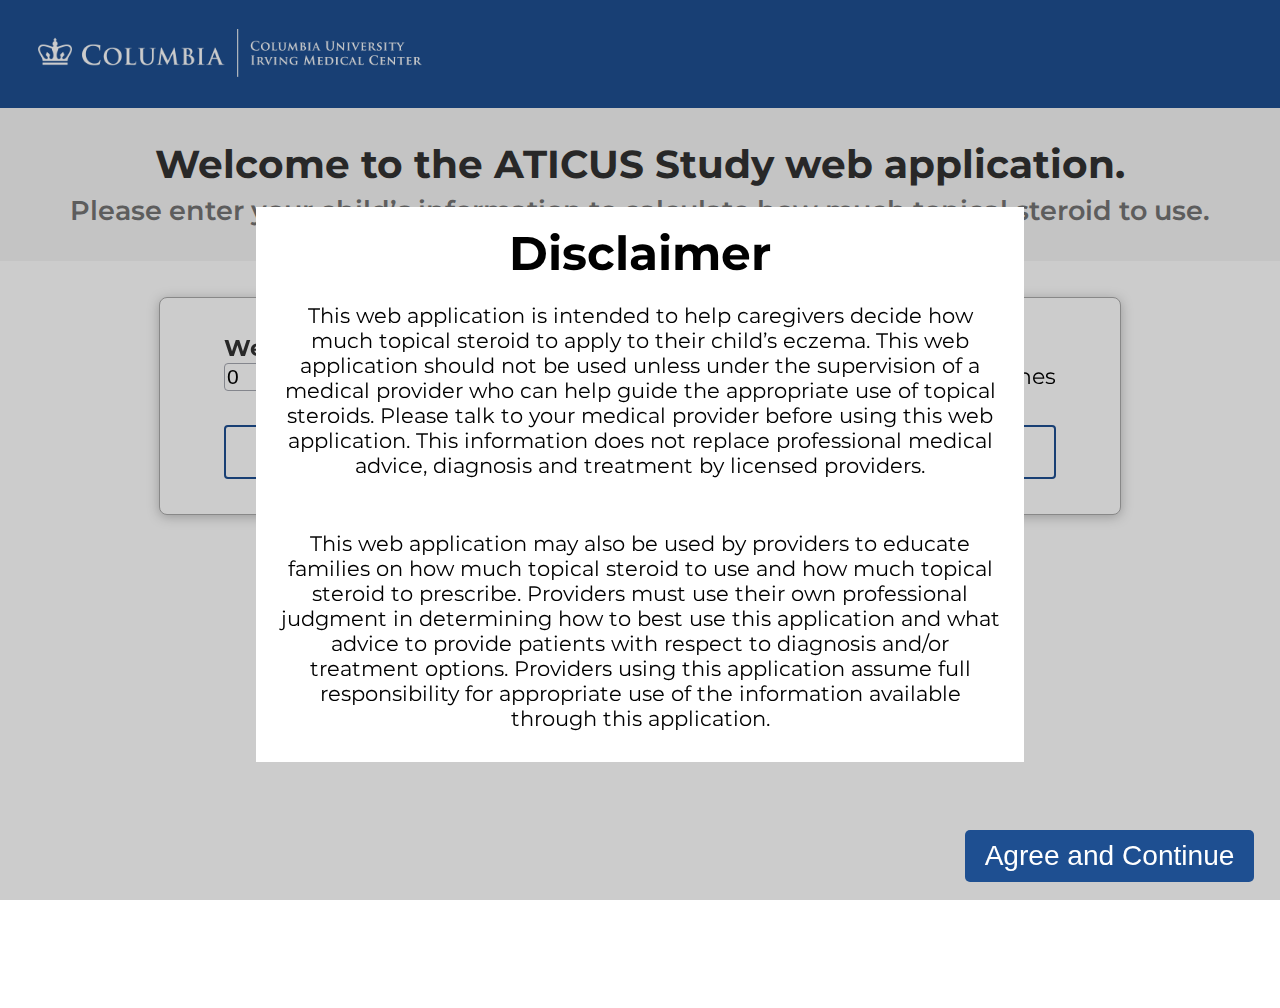
<file: index.html>
<!DOCTYPE html>
<html lang="en">
  <head>
    <meta charset="utf-8" />
    <link href="style.css" rel="stylesheet" />

    <title>ATICUS Web Study</title>
    <meta charset="utf-8" />
    <meta property="og:type" content="website">
    <meta property="og:title" content="ATICUS Web Study" />

    <link rel="shortcut icon" href="./assets/favicon/favicon.ico">

    <link rel="preconnect" href="https://fonts.googleapis.com">
<link rel="preconnect" href="https://fonts.gstatic.com" crossorigin>
<link href="https://fonts.googleapis.com/css2?family=Montserrat:ital,wght@0,100;0,200;0,300;0,400;0,500;0,600;0,700;0,800;0,900;1,400;1,500;1,600;1,700&display=swap" rel="stylesheet">
    <link rel="stylesheet" href="https://cdnjs.cloudflare.com/ajax/libs/font-awesome/6.2.1/css/all.min.css" integrity="sha512-MV7K8+y+gLIBoVD59lQIYicR65iaqukzvf/nwasF0nqhPay5w/9lJmVM2hMDcnK1OnMGCdVK+iQrJ7lzPJQd1w==" crossorigin="anonymous" referrerpolicy="no-referrer" />
  </head>
  
  <body>
    <header>
      <a href="./index.html"><img src="assets/CUIMC_logo.png" title="CUIMC Logo" alt="CUIMC Logo"/></a>
    </header>

    <!-- <div class="modal-container" id="password-modal">
      <div class="modal-body">
        <label for="password">Password:</label> <input name="password" id="password" type="password" onkeydown="if (event.key === 'Enter' && document.getElementById('password').value == '123ATICUS') document.getElementById('password-modal').classList.add('hidden')"></input>
        <button onclick="if (document.getElementById('password').value == '123ATICUS') document.getElementById('password-modal').classList.add('hidden')"> Login </button>
      </div>
    </div> -->

    <div class="modal-container" id="disclaimer-modal">
      <div class="modal-body">
        <h3>Disclaimer</h3>
        <p>
          This web application is intended to help caregivers decide how much topical steroid to apply to their child’s eczema. This web application should not be used unless under the supervision of a medical provider who can help guide the appropriate use of topical steroids. Please talk to your medical provider before using this web application. This information does not replace professional medical advice, diagnosis and treatment by licensed providers.
        </p>
        <p>
          This web application may also be used by providers to educate families on how much topical steroid to use and how much topical steroid to prescribe. Providers must use their own professional judgment in determining how to best use this application and what advice to provide patients with respect to diagnosis and/or treatment options. Providers using this application assume full responsibility for appropriate use of the information available through this application.
        </p>
        <button class="button" onclick="agreeToDisclaimer()">Agree and Continue</button>
      </div>
    </div>

    <div id="pages-container">
    <button class="hidden restart-button" id="restart-button" onclick = "restartProgress(this);">
      <i class="fa-solid fa-arrows-rotate"></i>
        <span>Restart</span>
      </button>
    <div id="button-container">
    	<button id="back-button" class="hidden interactible" onclick = "goBackOneStep(this);">
    		<i class="fa-solid fa-caret-left"></i>
    		<span>Go Back</span>
    	</button>

      <button id = "restart-button-bar" class="hidden restart-button interactible" onclick = "restartProgress(this);">
      <i class="fa-solid fa-arrows-rotate"></i>
        <span>Restart</span>
      </button>

    	<button id="proceed-button" class="hidden interactible" onclick = "proceedToCalculation(this);">
    			<span>Next Step</span>
          <i class="fa-solid fa-caret-right"></i>
    	</button>
    </div>

  	<div class="page" id="page-1">
      <div class="page-header">
        <h1 class="welcome-text">Welcome to the ATICUS Study web application.</h1><h3 class="instruction-text">Please enter your child’s information to calculate how much topical steroid to use.</h3>
      </div>

      <div class="child-information-container" id = "main-page1-dialog">
        <div class="child-information-fields-parent">
          <div class="child-information-container-field">
            <label for='weight-input'>Weight</label><br>
            <input id = "weight-input-pounds"  oninput="onWeightPoundsInputUpdate(this);" name='weight-input' value=0 type='number' min = 0> lbs <input id='weight-input-ounces' oninput="updateStorage(this, 'weight_oz');showProceedForPg1Inputs();" type='number' value=0 min = 0 max = 15> oz
          </div>
          <div class="child-information-container-field">
            <label for='height-input'>Height</label><br>
            <input id = "height-input-feet" oninput="onHeightFeetInputUpdate(this);" name='height-input' value=0 type='number' min = 0> feet <input oninput="updateStorage(this, 'height_inches');showProceedForPg1Inputs();" id='height-input-inches' type='number' value=0 min = 0> inches
          </div>
        </div>  
        <button id="open-autofill-button" onclick = "openAgeSexPrompt();">No Weight or Height? Click for Average</button>
      </div>

      <div class="child-information-container hidden" id="secondary-page1-dialog">
        <h3><i>Enter Sex and Age to use Average</i></h3>
        <div class="child-information-fields-parent">
       <div class="child-information-container-field">
          <label for='sex-input'>Sex</label><br>
          <select id="sex-input" name="sex-input" onchange="onSexInputUpdate(this);">
            <option value="none" selected></option>
            <option value="male">Male</option>
            <option value="female">Female</option>
          </select>
        </div>
        <div class="child-information-container-field">
          <label for='age-input'>Age <span id="age-error" class="hidden" style="color:red; font-size: .6em;">Age must be greater than 0 and less than 20.</span></label><br>
          <input id = "age-input-years" oninput = "onAgeYearsInputUpdate(this);"name='age-input' type='number' value=0 min = 0> years <input oninput="updateStorage(this, 'age_months'); updateAutofillButton();" id = "age-input-months"  type='number' value=0 min = 0 max = 11> months
        </div>

      </div> 
      <span style="display:grid; grid-template-columns: 1fr 1fr; grid-column-gap: 10px;">
      <button id="autofill-back-button" onclick = "closeAgeSexPrompt();"><i class="fa-solid fa-caret-left"></i> Go Back
        </button>
      <button disabled id="autofill-button" onclick = "autofillHeightAndWeight();">Next Step
          <i class="fa-solid fa-caret-right"></i>
        </button>
        </span>

      </div>

  		<!-- <h1 class="welcome-text">Welcome to the ATICUS Study web application.</h1><h3 class="instruction-text">Please select the age of your child:</h3>

  		<div class="age-select-options">
	  		<button class="age-select-option" style="animation-delay: .1s;">3-11 months</button>
	  		<button class="age-select-option" style="animation-delay: .2s;">1-2 years</button>
	  		<button class="age-select-option" style="animation-delay: .3s;">3-5 years</button>
	  		<button class="age-select-option" style="animation-delay: .4s;">6-10 years</button>
	  		<button class="age-select-option" style="animation-delay: .5s;">11-12 years</button>
	  	</div> -->
  	</div>

  	<div class="page hidden" id="page-2">
      <div class="page-header shortened">
    		<h3 class="instruction-text">Please select the areas of eczema you will treat:</h3>
      </div>

  		<!-- <button id="reverse-button" onclick = "reverseBodyDiagram(this);">
  			<i class="fa-solid fa-arrows-rotate"></i>
  			<span>Switch to select<br>areas on the back</span>
  		</button> -->

<div class="body-diagram-wrapper adult reversed hidden" id = "adult-back-parent">
  <svg class="body-outlines" xmlns="http://www.w3.org/2000/svg" viewBox="0 0 97.61 176.17"><defs><style>.cls-1 {fill:none;}</style></defs><g id="Layer_5"><path class="body-part-lines" d="M53.29,27.66c2.37-.33,3.84-9,3.84-12.29,0-4.72-3.83-9.55-8.55-9.55s-8.55,4.83-8.55,9.55c0,3.33,.99,11.81,3.81,12.29"/><path class="body-part-lines" d="M40.15,17.82s-1.25-2.05-1.7-.7,.57,5.98,2.17,4.24"/><path class="body-part-lines" d="M43.83,27.66s.04,2.84-.93,3.81-9.53,4.04-10.01,4.84c0,0-4.2,0-5.97,3.39-1.78,3.39-2.42,9.37-2.26,10.33s.81,3.28,.81,3.98-1.08,5.36-1.24,6.82-.16,7.9-.76,9.03-1.35,1.73-2.27,4.44-2.6,16.07-3.95,17.15-2.7,3.08-3.46,4.65-2.06,2.87-2.06,3.46,.87,.49,1.19,.38,1.13-1.3,1.78-1.41"/><path class="body-part-lines" d="M14.7,96.76c.63,3.36-1.99,7.02-.54,8.39,.69,.65,2.6-5.63,2.6-5.63"/><path class="body-part-lines" d="M18.27,100.03s-1.8,6.68-2.87,6.35-.59-1.85-.59-1.85"/><path class="body-part-lines" d="M16.76,105.52s.16,.54,.6,.27,2.43-6.17,2.43-6.17"/><path class="body-part-lines" d="M18.54,104.55s.92-.11,2-3.03c1.08-2.92,1.62-3.68,1.62-4.87s-.49-1.73-.43-2.65,1.68-4.52,2.33-5.99,7.57-13.05,7.57-14.56-.16-5.41,.49-7.84,.81-11.68,.81-13.47"/><path class="body-part-lines" d="M33.27,57.78s1.5,3.95,1.5,5.56-.39,11.38-.39,12.41-3,12.22-3,14.98,1.42,12.14,1.69,13.48,4.22,14.5,4.22,14.98,.24,2.92,0,3.7-.32,6.54-.32,8.83,3.63,21.52,4.89,25.06v4.57s-.42,1.42-1.28,3.31-1.97,3.73-1.66,4.04,3.96,4.41,6.25,3.55,2.21-1.97,2.21-3-.31-4.2,0-4.99,.79-4.18,.63-4.41-.47-1.5-.47-1.97-.87-.71-.87-1.73,1.64-19.63,1.37-21.99-.98-3.86-.98-4.73,.24-1.66,.24-2.76,0-9.97,.16-11.09,1.1-7.93,1.1-9.18"/><path class="body-part-lines" d="M53.29,27.66s-.04,2.84,.93,3.81,9.53,4.04,10.01,4.84c0,0,4.2,0,5.97,3.39s2.42,9.37,2.26,10.33-.81,3.28-.81,3.98c0,.7,1.08,5.36,1.24,6.82s.16,7.9,.76,9.03,1.35,1.73,2.27,4.44,2.6,16.07,3.95,17.15,2.7,3.08,3.46,4.65,2.06,2.87,2.06,3.46c0,.6-.87,.49-1.19,.38s-1.24-1.3-1.89-1.41"/><path class="body-part-lines" d="M82.02,96.31c-.95,1.89,2.4,7.86,.94,8.83-.49,.81-2.6-5.63-2.6-5.63"/><path class="body-part-lines" d="M78.85,100.03s1.8,6.68,2.87,6.35,.59-1.85,.59-1.85"/><path class="body-part-lines" d="M80.37,105.52s-.16,.54-.6,.27-2.43-6.17-2.43-6.17"/><path class="body-part-lines" d="M78.58,104.55s-.92-.11-2-3.03-1.62-3.68-1.62-4.87,.49-1.73,.43-2.65-1.68-4.52-2.33-5.99-7.57-13.05-7.57-14.56,.16-5.41-.49-7.84-.81-11.68-.81-13.47"/><path class="body-part-lines" d="M63.85,57.78s-1.5,3.95-1.5,5.56,.39,11.38,.39,12.41,3,12.22,3,14.98-1.42,12.14-1.69,13.48-4.22,14.5-4.22,14.98c0,.47-.24,2.92,0,3.7s.32,6.54,.32,8.83-3.63,21.52-4.89,25.06v4.57s.42,1.42,1.28,3.31,1.97,3.73,1.66,4.04-3.96,4.41-6.25,3.55-2.21-1.97-2.21-3,.31-4.2,0-4.99-.79-4.18-.63-4.41,.47-1.5,.47-1.97c0-.47,.87-.71,.87-1.73s-1.64-19.63-1.37-21.99,.98-3.86,.98-4.73-.24-1.66-.24-2.76,0-9.97-.16-11.09-1.1-7.93-1.1-9.18"/><path class="body-part-lines" d="M56.98,17.68s1.22-1.9,1.67-.55-.67,6.01-2.27,4.27"/><path class="body-part-lines" d="M35.68,94.41s4.11,1.59,6.78,1.08,6.1-3.99,6.1-3.99c0,0,2.78,4.55,7.62,4.09,4.84-.46,5.27-1.62,5.27-1.62"/></g><g id="Layer_3"><rect id="svg_2" class="cls-1" width="97.61" height="176.17"/></g></svg>

<svg class="body-diagram-part" data-parttype="back--C" xmlns="http://www.w3.org/2000/svg" viewBox="0 0 97.61 176.17"><defs><style>.cls-1{fill:none;}</style></defs><path class="body-part-fill" d="M43.83,27.66h9.46l1.79-1.98,2.05-6.47-.13-5.36s-1.63-5.32-4.49-6.85-6.28-.76-6.28-.76l-4,2.97-1.7,3.17-.49,3.69,1.24,8.04,1,2.3,1.56,1.26Z"/><rect id="svg_2" class="cls-1" width="97.61" height="176.17"/></svg>

<svg class="body-diagram-part" data-parttype="back--Dp" xmlns="http://www.w3.org/2000/svg" viewBox="0 0 97.61 176.17"><defs><style>.cls-1{fill:none;}</style></defs><polygon class="body-part-fill" points="43.23 31.01 53.89 31.01 53.29 27.66 43.83 27.66 43.23 31.01"/><rect id="svg_2" class="cls-1" width="97.61" height="176.17"/></svg>

<svg class="body-diagram-part" data-parttype="back--Fp" xmlns="http://www.w3.org/2000/svg" viewBox="0 0 97.61 176.17"><defs><style>.cls-1{fill:none;}</style></defs><path class="body-part-fill" d="M32.9,36.31v15.81l-.29,9.47-7.97-3.1,.77-3.91-.74-4.55s.26-5.75,1.41-8.28,3.27-4.47,3.27-4.47l3.55-.97Z"/><rect id="svg_2" class="cls-1" width="97.61" height="176.17"/></svg>

<svg class="body-diagram-part" data-parttype="back--Gp" xmlns="http://www.w3.org/2000/svg" viewBox="0 0 97.61 176.17"><defs><style>.cls-1{fill:none;}</style></defs><path class="body-part-fill" d="M21.01,74.95l8.4,3.39,1.98-4.01,.48-7.39,.75-5.34-7.97-3.1-.55,3.85-.56,7.38s-2.05,3.03-2.52,5.23Z"/><rect id="svg_2" class="cls-1" width="97.61" height="176.17"/></svg>

<svg class="body-diagram-part" data-parttype="back--Hp" xmlns="http://www.w3.org/2000/svg" viewBox="0 0 97.61 176.17"><defs><style>.cls-1{fill:none;}</style></defs><polygon class="body-part-fill" points="17.64 90.82 21.99 93.02 29.4 78.34 21.01 74.95 17.64 90.82"/><rect id="svg_2" class="cls-1" width="97.61" height="176.17"/></svg>

<svg class="body-diagram-part" data-parttype="back--Ip" xmlns="http://www.w3.org/2000/svg" viewBox="0 0 97.61 176.17"><defs><style>.cls-1{fill:none;}</style></defs><path class="body-part-fill" d="M17.64,90.82l4.34,2.19-.25,.98,.43,2.76s-1.99,6.62-3.26,7.59-1.56,1.45-1.56,1.45l-1.25,.08-1.4,.53,.1-1.64-1.08,.43v-3.31l1.01-2.96-.03-.91-1.78,1.94-1.19-.38,1.71-2.82,2.3-3.74,1.91-2.19Z"/><rect id="svg_2" class="cls-1" width="97.61" height="176.17"/></svg>

<svg class="body-diagram-part" data-parttype="back--Ep" xmlns="http://www.w3.org/2000/svg" viewBox="0 0 97.61 176.17"><defs><style>.cls-1{fill:none;}</style></defs><polygon class="body-part-fill" points="48.56 30.53 48.56 62.74 34.72 62.74 32.9 57.36 32.9 36.31 43.23 31.01 48.56 30.53"/><rect id="svg_2" class="cls-1" width="97.61" height="176.17"/></svg>

<svg class="body-diagram-part" data-parttype="back--Pp" xmlns="http://www.w3.org/2000/svg" viewBox="0 0 97.61 176.17"><defs><style>.cls-1{fill:none;}</style></defs><polygon class="body-part-fill" points="48.56 62.74 48.56 86.73 33.25 81.77 34.46 72.9 34.72 62.74 48.56 62.74"/><rect id="svg_2" class="cls-1" width="97.61" height="176.17"/></svg>

<svg class="body-diagram-part" data-parttype="back--Vp" xmlns="http://www.w3.org/2000/svg" viewBox="0 0 97.61 176.17"><defs><style>.cls-1{fill:none;}</style></defs><polygon class="body-part-fill" points="48.56 88.01 48.56 106.4 47.44 115.75 36.36 115.75 32.61 101.88 31.38 90.73 31.7 88.18 48.56 88.01"/><rect id="svg_2" class="cls-1" width="97.61" height="176.17"/></svg>

<svg class="body-diagram-part" data-parttype="back--Wp" xmlns="http://www.w3.org/2000/svg" viewBox="0 0 97.61 176.17"><defs><style>.cls-1{fill:none;}</style></defs><polygon class="body-part-fill" points="37.03 127.57 47.25 127.57 47.44 115.75 36.36 115.75 37.28 119.19 37.03 127.57"/><rect id="svg_2" class="cls-1" width="97.61" height="176.17"/></svg>

<svg class="body-diagram-part" data-parttype="back--Xp" xmlns="http://www.w3.org/2000/svg" viewBox="0 0 97.61 176.17"><defs><style>.cls-1{fill:none;}</style></defs><polygon class="body-part-fill" points="47.54 157.88 41.86 157.88 37.22 133.58 37.03 127.57 47.25 127.57 47.11 129.47 48.04 134.16 46.75 156.15 47.54 157.88"/><rect id="svg_2" class="cls-1" width="97.61" height="176.17"/></svg>

<svg class="body-diagram-part" data-parttype="back--Yp" xmlns="http://www.w3.org/2000/svg" viewBox="0 0 97.61 176.17"><defs><style>.cls-1{fill:none;}</style></defs><polygon class="body-part-fill" points="38.92 168.7 42.53 171.74 45.17 172.25 47.27 170.48 47.27 164.89 48.04 160.32 47.54 157.88 41.86 157.88 41.86 161.2 38.92 168.7"/><rect id="svg_2" class="cls-1" width="97.61" height="176.17"/></svg>

<svg class="body-diagram-part" data-parttype="back--Mp" xmlns="http://www.w3.org/2000/svg" viewBox="0 0 97.61 176.17"><defs><style>.cls-1{fill:none;}</style></defs><path class="body-part-fill" d="M64.18,36.4v15.81s.29,9.47,.29,9.47l7.97-3.1-.77-3.91,.74-4.55s-.26-5.75-1.41-8.28-3.27-4.47-3.27-4.47l-3.55-.97Z"/><rect id="svg_2" class="cls-1" width="97.61" height="176.17"/></svg>

<svg class="body-diagram-part" data-parttype="back--Lp" xmlns="http://www.w3.org/2000/svg" viewBox="0 0 97.61 176.17"><defs><style>.cls-1{fill:none;}</style></defs><path class="body-part-fill" d="M76.07,75.03l-8.4,3.39-1.98-4.01-.48-7.39-.75-5.34,7.97-3.1,.55,3.85,.56,7.38s2.05,3.03,2.52,5.23Z"/><rect id="svg_2" class="cls-1" width="97.61" height="176.17"/></svg>

<svg class="body-diagram-part" data-parttype="back--Kp" xmlns="http://www.w3.org/2000/svg" viewBox="0 0 97.61 176.17"><defs><style>.cls-1{fill:none;}</style></defs><polygon class="body-part-fill" points="79.43 90.9 75.09 93.1 67.67 78.42 76.07 75.03 79.43 90.9"/><rect id="svg_2" class="cls-1" width="97.61" height="176.17"/></svg>

<svg class="body-diagram-part" data-parttype="back--Jp" xmlns="http://www.w3.org/2000/svg" viewBox="0 0 97.61 176.17"><defs><style>.cls-1{fill:none;}</style></defs><path class="body-part-fill" d="M79.43,90.9l-4.34,2.19,.25,.98-.43,2.76s1.99,6.62,3.26,7.59,1.56,1.45,1.56,1.45l1.25,.08,1.4,.53-.1-1.64,1.08,.43v-3.31s-1.01-2.96-1.01-2.96l.03-.91,1.78,1.94,1.19-.38-1.71-2.82-2.3-3.74-1.91-2.19Z"/><rect id="svg_2" class="cls-1" width="97.61" height="176.17"/></svg>

<svg class="body-diagram-part" data-parttype="back--Np" xmlns="http://www.w3.org/2000/svg" viewBox="0 0 97.61 176.17"><defs><style>.cls-1{fill:none;}</style></defs><polygon class="body-part-fill" points="48.51 30.61 48.51 62.83 62.36 62.83 64.18 57.44 64.18 36.4 53.84 31.09 48.51 30.61"/><rect id="svg_2" class="cls-1" width="97.61" height="176.17"/></svg>

<svg class="body-diagram-part" data-parttype="back--Op" xmlns="http://www.w3.org/2000/svg" viewBox="0 0 97.61 176.17"><defs><style>.cls-1{fill:none;}</style></defs><polygon class="body-part-fill" points="48.51 62.83 48.51 86.81 63.82 81.85 62.61 72.98 62.36 62.83 48.51 62.83"/><rect id="svg_2" class="cls-1" width="97.61" height="176.17"/></svg>

<svg class="body-diagram-part" data-parttype="back--Rp" xmlns="http://www.w3.org/2000/svg" viewBox="0 0 97.61 176.17"><defs><style>.cls-1{fill:none;}</style></defs><polygon class="body-part-fill" points="48.51 88.09 48.51 106.48 49.63 115.83 60.71 115.83 64.47 101.96 65.69 90.81 65.38 88.26 48.51 88.09"/><rect id="svg_2" class="cls-1" width="97.61" height="176.17"/></svg>

<svg class="body-diagram-part" data-parttype="back--Sp" xmlns="http://www.w3.org/2000/svg" viewBox="0 0 97.61 176.17"><defs><style>.cls-1{fill:none;}</style></defs><polygon class="body-part-fill" points="60.05 127.65 49.82 127.65 49.63 115.83 60.71 115.83 59.8 119.27 60.05 127.65"/><rect id="svg_2" class="cls-1" width="97.61" height="176.17"/></svg>

<svg class="body-diagram-part" data-parttype="back--Tp" xmlns="http://www.w3.org/2000/svg" viewBox="0 0 97.61 176.17"><defs><style>.cls-1{fill:none;}</style></defs><polygon class="body-part-fill" points="49.54 157.96 55.21 157.96 59.85 133.66 60.05 127.65 49.82 127.65 49.96 129.55 49.03 134.24 50.33 156.23 49.54 157.96"/><rect id="svg_2" class="cls-1" width="97.61" height="176.17"/></svg>

<svg class="body-diagram-part" data-parttype="back--Up" xmlns="http://www.w3.org/2000/svg" viewBox="0 0 97.61 176.17"><defs><style>.cls-1{fill:none;}</style></defs><polygon class="body-part-fill" points="58.15 168.78 54.54 171.82 51.9 172.33 49.81 170.56 49.81 164.97 49.03 160.4 49.54 157.96 55.21 157.96 55.22 161.28 58.15 168.78"/><rect id="svg_2" class="cls-1" width="97.61" height="176.17"/></svg>

<svg class="body-diagram-part" data-parttype="back--Qp" xmlns="http://www.w3.org/2000/svg" viewBox="0 0 97.61 176.17"><defs><style>.cls-1{fill:none;}</style></defs><ellipse class="body-part-fill" cx="40.2" cy="86.73" rx="8.36" ry="8.9"/><rect id="svg_2" class="cls-1" width="97.61" height="176.17"/></svg>

<svg class="body-diagram-part" data-parttype="back--Z" xmlns="http://www.w3.org/2000/svg" viewBox="0 0 97.61 176.17"><defs><style>.cls-1{fill:none;}</style></defs><ellipse class="body-part-fill" cx="56.88" cy="86.81" rx="8.36" ry="8.9"/><rect id="svg_2" class="cls-1" width="97.61" height="176.17"/></svg>

<div id = "body-diagram-viewname">Back View</div>
</div>

<div class="body-diagram-wrapper adult hidden" id = "adult-front-parent">
  <svg class="body-outlines" xmlns="http://www.w3.org/2000/svg" viewBox="0 0 97.61 176.17"><defs><style>.cls-1,.cls-2{fill:none;}.cls-2{stroke:#000;stroke-linecap:round;stroke-linejoin:round;}</style></defs><g id="Layer_1"><path class="body-part-lines" d="M57.13,15.37c0-4.72-3.83-9.55-8.55-9.55s-8.55,4.83-8.55,9.55,3.26,14.13,8.55,14.13,8.55-9.4,8.55-14.13Z"/><path class="body-part-lines" d="M40.13,17.12s-1.23-1.35-1.68,0,.97,6.06,2.56,4.33"/><path class="body-part-lines" d="M43.83,26.66s.04,3.84-.93,4.81-9.53,4.04-10.01,4.84c0,0-4.2,0-5.97,3.39s-2.42,9.37-2.26,10.33,.81,3.28,.81,3.98-1.08,5.36-1.24,6.82-.16,7.9-.76,9.03-1.35,1.73-2.27,4.44-2.6,16.07-3.95,17.15-2.7,3.08-3.46,4.65-2.06,2.87-2.06,3.46,.87,.49,1.19,.38,2.49-2.81,3.14-2.92,2.11,.22,2.76-.43"/><path class="body-part-lines" d="M14.81,98.54s-1.14,5.79-.65,6.6,2.6-5.63,2.6-5.63"/><path class="body-part-lines" d="M18.27,100.03s-1.8,6.68-2.87,6.35-.59-1.85-.59-1.85"/><path class="body-part-lines" d="M16.76,105.52s.16,.54,.6,.27,2.43-6.17,2.43-6.17"/><path class="body-part-lines" d="M18.54,104.55s.92-.11,2-3.03,1.62-3.68,1.62-4.87-.49-1.73-.43-2.65,1.68-4.52,2.33-5.99,7.57-13.05,7.57-14.56-.16-5.41,.49-7.84,.81-11.68,.81-13.47"/><path class="body-part-lines" d="M33.27,57.78s1.5,3.95,1.5,5.56-.39,11.38-.39,12.41-3,12.22-3,14.98,1.42,12.14,1.69,13.48,4.22,14.5,4.22,14.98,.24,2.92,0,3.7-.32,6.54-.32,8.83,3.63,21.52,4.89,25.06v4.57s-.42,1.42-1.28,3.31-1.97,4.73-1.66,5.04,3.96,4.41,6.25,3.55,2.21-1.97,2.21-3-.31-5.2,0-5.99,.79-4.18,.63-4.41-.47-1.5-.47-1.97-.87-.71-.87-1.73,1.64-19.63,1.37-21.99-.98-3.86-.98-4.73,.24-1.66,.24-2.76,0-9.97,.16-11.09,1.1-7.93,1.1-9.18"/><path class="body-part-lines" d="M53.29,26.66s-.04,3.84,.93,4.81,9.53,4.04,10.01,4.84c0,0,4.2,0,5.97,3.39s2.42,9.37,2.26,10.33-.81,3.28-.81,3.98c0,.7,1.08,5.36,1.24,6.82s.16,7.9,.76,9.03,1.35,1.73,2.27,4.44,2.6,16.07,3.95,17.15,2.7,3.08,3.46,4.65,2.06,2.87,2.06,3.46c0,.6-.87,.49-1.19,.38s-2.49-2.81-3.14-2.92-2.11,.22-2.76-.43"/><path class="body-part-lines" d="M82.31,98.54s1.14,5.79,.65,6.6-2.6-5.63-2.6-5.63"/><path class="body-part-lines" d="M78.85,100.03s1.8,6.68,2.87,6.35,.59-1.85,.59-1.85"/><path class="body-part-lines" d="M80.37,105.52s-.16,.54-.6,.27-2.43-6.17-2.43-6.17"/><path class="body-part-lines" d="M78.58,104.55s-.92-.11-2-3.03-1.62-3.68-1.62-4.87,.49-1.73,.43-2.65-1.68-4.52-2.33-5.99-7.57-13.05-7.57-14.56,.16-5.41-.49-7.84-.81-11.68-.81-13.47"/><path class="body-part-lines" d="M63.85,57.78s-1.5,3.95-1.5,5.56,.39,11.38,.39,12.41,3,12.22,3,14.98-1.42,12.14-1.69,13.48-4.22,14.5-4.22,14.98c0,.47-.24,2.92,0,3.7s.32,6.54,.32,8.83-3.63,21.52-4.89,25.06v4.57s.77,1.58,1.33,3.59,1.92,4.45,1.61,4.77-3.96,4.41-6.25,3.55-2.21-1.97-2.21-3,.31-5.2,0-5.99-.79-4.18-.63-4.41,.47-1.5,.47-1.97c0-.47,.87-.71,.87-1.73s-1.64-19.63-1.37-21.99,.98-3.86,.98-4.73-.24-1.66-.24-2.76,0-9.97-.16-11.09-1.1-7.93-1.1-9.18"/><path class="body-part-lines" d="M56.97,17.12s1.23-1.35,1.68,0-.97,6.06-2.56,4.33"/></g><g id="Layer_3"><rect id="svg_2" class="cls-1" width="97.61" height="176.17"/></g></svg>

<svg class="body-diagram-part" data-parttype="front-O" xmlns="http://www.w3.org/2000/svg" viewBox="0 0 97.61 176.17"><defs><style>.cls-1{fill:none;}</style></defs><polygon class="body-part-fill" points="48.2 63.85 48.2 89.07 51.65 92.9 62.89 78.34 62.37 75.75 61.99 63.85 48.2 63.85"/><rect id="svg_2" class="cls-1" width="97.61" height="176.17"/></svg>

<svg class="body-diagram-part" data-parttype="front-V" xmlns="http://www.w3.org/2000/svg" viewBox="0 0 97.61 176.17"><defs><style>.cls-1{fill:none;}</style></defs><polygon class="body-part-fill" points="33.86 78.34 48.55 96.85 48.59 106.94 47.41 116.26 47.34 119 37.29 119 32.9 103.19 31.01 90.53 33.86 78.34"/><rect id="svg_2" class="cls-1" width="97.61" height="176.17"/></svg>

<svg class="body-diagram-part" data-parttype="front-R" xmlns="http://www.w3.org/2000/svg" viewBox="0 0 97.61 176.17"><defs><style>.cls-1{fill:none;}</style></defs><polygon class="body-part-fill" points="62.89 78.34 48.2 96.85 48.16 106.94 49.34 116.26 49.4 119 59.46 119 63.85 103.19 65.74 90.53 62.89 78.34"/><rect id="svg_2" class="cls-1" width="97.61" height="176.17"/></svg>

<svg class="body-diagram-part" data-parttype="front-A" xmlns="http://www.w3.org/2000/svg" viewBox="0 0 97.61 176.17"><defs><style>.cls-1{fill:none;}</style></defs><path class="body-part-fill" d="M40.71,19.92h5.69v9.02s-1.64-.91-2.56-2.28-3.12-6.73-3.12-6.73Z"/><rect id="svg_2" class="cls-1" width="97.61" height="176.17"/></svg>

<svg class="body-diagram-part" data-parttype="front-C" xmlns="http://www.w3.org/2000/svg" viewBox="0 0 97.61 176.17"><defs><style>.cls-1{fill:none;}</style></defs><path class="body-part-fill" d="M41.02,11.16h15.07s-2.57-5.34-7.51-5.34-7.56,5.34-7.56,5.34Z"/><rect id="svg_2" class="cls-1" width="97.61" height="176.17"/></svg>

<svg class="body-diagram-part" data-parttype="front-D" xmlns="http://www.w3.org/2000/svg" viewBox="0 0 97.61 176.17"><defs><style>.cls-1{fill:none;}</style></defs><path class="body-part-fill" d="M43.83,27.1l-.93,4.37h11.31s-1.35-4.37-1.35-4.37c0,0-1.18,2.4-4.3,2.4s-4.73-2.4-4.73-2.4Z"/><rect id="svg_2" class="cls-1" width="97.61" height="176.17"/></svg>

<svg class="body-diagram-part" data-parttype="front-E" xmlns="http://www.w3.org/2000/svg" viewBox="0 0 97.61 176.17"><defs><style>.cls-1{fill:none;}</style></defs><polygon class="body-part-fill" points="48.55 63.85 48.55 31.47 42.91 31.47 32.9 36.31 32.9 52.13 32.9 57.78 34.6 62.1 34.76 63.85 48.55 63.85"/><rect id="svg_2" class="cls-1" width="97.61" height="176.17"/></svg>

<svg class="body-diagram-part" data-parttype="front-F" xmlns="http://www.w3.org/2000/svg" viewBox="0 0 97.61 176.17"><defs><style>.cls-1{fill:none;}</style></defs><polygon class="body-part-fill" points="32.35 64.32 24.22 60.84 25.47 54.02 24.66 48.93 25.74 41.62 27.78 38.48 32.9 36.31 32.9 52.13 32.35 64.32"/><rect id="svg_2" class="cls-1" width="97.61" height="176.17"/></svg>

<svg class="body-diagram-part" data-parttype="front-G" xmlns="http://www.w3.org/2000/svg" viewBox="0 0 97.61 176.17"><defs><style>.cls-1{fill:none;}</style></defs><polygon class="body-part-fill" points="29.4 78.34 21.19 74.31 22.78 70.99 23.69 69.09 24.22 60.84 32.35 64.32 31.38 69.59 31.64 73.44 29.4 78.34"/><rect id="svg_2" class="cls-1" width="97.61" height="176.17"/></svg>

<svg class="body-diagram-part" data-parttype="front-H" xmlns="http://www.w3.org/2000/svg" viewBox="0 0 97.61 176.17"><defs><style>.cls-1{fill:none;}</style></defs><path class="body-part-fill" d="M22.03,92.9l-4.78-1.44,1.43-4.39,2.51-12.75,8.21,4.03s-2.98,4.11-5.18,9.34l-2.2,5.22Z"/><rect id="svg_2" class="cls-1" width="97.61" height="176.17"/></svg>

<svg class="body-diagram-part" data-parttype="front-P" xmlns="http://www.w3.org/2000/svg" viewBox="0 0 97.61 176.17"><defs><style>.cls-1{fill:none;}</style></defs><polygon class="body-part-fill" points="48.55 63.85 48.55 89.07 45.1 92.9 33.86 78.34 34.38 75.75 34.76 63.85 48.55 63.85"/><rect id="svg_2" class="cls-1" width="97.61" height="176.17"/></svg>

<svg class="body-diagram-part" data-parttype="front-Q" xmlns="http://www.w3.org/2000/svg" viewBox="0 0 97.61 176.17"><defs><style>.cls-1{fill:none;}</style></defs><ellipse class="body-part-fill" cx="48.55" cy="94.97" rx="3.95" ry="5.86"/><rect id="svg_2" class="cls-1" width="97.61" height="176.17"/></svg>

<svg class="body-diagram-part" data-parttype="front-W" xmlns="http://www.w3.org/2000/svg" viewBox="0 0 97.61 176.17"><defs><style>.cls-1{fill:none;}</style></defs><polygon class="body-part-fill" points="47.73 132.35 37.02 132.35 37.18 123.76 37.39 121.11 37.29 119 47.34 119 47.3 128.79 47.73 132.35"/><rect id="svg_2" class="cls-1" width="97.61" height="176.17"/></svg>

<svg class="body-diagram-part" data-parttype="front-X" xmlns="http://www.w3.org/2000/svg" viewBox="0 0 97.61 176.17"><defs><style>.cls-1{fill:none;}</style></defs><polygon class="body-part-fill" points="41.86 158.45 41.54 155.73 37.02 132.35 47.73 132.35 48.07 135.02 46.67 156.15 47.61 158.45 41.86 158.45"/><rect id="svg_2" class="cls-1" width="97.61" height="176.17"/></svg>

<svg class="body-diagram-part" data-parttype="front-Y" xmlns="http://www.w3.org/2000/svg" viewBox="0 0 97.61 176.17"><defs><style>.cls-1{fill:none;}</style></defs><polygon class="body-part-fill" points="38.92 169.7 41.86 161.35 41.86 158.45 47.61 158.45 48.07 160.74 47.26 165.13 47.33 171.18 45.17 173.25 43 173.25 38.92 169.7"/><rect id="svg_2" class="cls-1" width="97.61" height="176.17"/></svg>

<svg class="body-diagram-part" data-parttype="front-I" xmlns="http://www.w3.org/2000/svg" viewBox="0 0 97.61 176.17"><defs><style>.cls-1{fill:none;}</style></defs><polygon class="body-part-fill" points="17.25 91.46 22.03 92.9 21.76 94.46 22.15 96.96 18.95 104.31 17.35 105.79 16.1 105.87 15.4 106.39 14.49 105.41 14.04 103.22 14.7 98.54 12.68 100 11.73 99.63 13.05 96.96 17.25 91.46"/><rect id="svg_2" class="cls-1" width="97.61" height="176.17"/></svg>

<svg class="body-diagram-part" data-parttype="front-B" xmlns="http://www.w3.org/2000/svg" viewBox="0 0 97.61 176.17"><defs><style>.cls-1{fill:none;}</style></defs><path class="body-part-fill" d="M56.04,19.92h-5.69s0,9.02,0,9.02c0,0,1.64-.91,2.56-2.28s3.12-6.73,3.12-6.73Z"/><rect id="svg_2" class="cls-1" width="97.61" height="176.17"/></svg>

<svg class="body-diagram-part" data-parttype="front-N" xmlns="http://www.w3.org/2000/svg" viewBox="0 0 97.61 176.17"><defs><style>.cls-1{fill:none;}</style></defs><polygon class="body-part-fill" points="48.2 63.85 48.2 31.47 53.84 31.47 63.85 36.31 63.85 52.13 63.85 57.78 62.15 62.1 61.99 63.85 48.2 63.85"/><rect id="svg_2" class="cls-1" width="97.61" height="176.17"/></svg>

<svg class="body-diagram-part" data-parttype="front-M" xmlns="http://www.w3.org/2000/svg" viewBox="0 0 97.61 176.17"><defs><style>.cls-1{fill:none;}</style></defs><polygon class="body-part-fill" points="64.4 64.32 72.53 60.84 71.28 54.02 72.09 48.93 71.01 41.62 68.97 38.48 63.85 36.31 63.85 52.13 64.4 64.32"/><rect id="svg_2" class="cls-1" width="97.61" height="176.17"/></svg>

<svg class="body-diagram-part" data-parttype="front-L" xmlns="http://www.w3.org/2000/svg" viewBox="0 0 97.61 176.17"><defs><style>.cls-1{fill:none;}</style></defs><polygon class="body-part-fill" points="67.35 78.34 75.55 74.31 73.97 70.99 73.06 69.09 72.53 60.84 64.4 64.32 65.37 69.59 65.11 73.44 67.35 78.34"/><rect id="svg_2" class="cls-1" width="97.61" height="176.17"/></svg>

<svg class="body-diagram-part" data-parttype="front-K" xmlns="http://www.w3.org/2000/svg" viewBox="0 0 97.61 176.17"><defs><style>.cls-1{fill:none;}</style></defs><path class="body-part-fill" d="M74.72,92.9l4.78-1.44-1.43-4.39-2.51-12.75-8.21,4.03s2.98,4.11,5.18,9.34l2.2,5.22Z"/><rect id="svg_2" class="cls-1" width="97.61" height="176.17"/></svg>

<svg class="body-diagram-part" data-parttype="front-S" xmlns="http://www.w3.org/2000/svg" viewBox="0 0 97.61 176.17"><defs><style>.cls-1{fill:none;}</style></defs><polygon class="body-part-fill" points="49.02 132.35 59.73 132.35 59.57 123.76 59.36 121.11 59.46 119 49.4 119 49.45 128.79 49.02 132.35"/><rect id="svg_2" class="cls-1" width="97.61" height="176.17"/></svg>

<svg class="body-diagram-part" data-parttype="front-T" xmlns="http://www.w3.org/2000/svg" viewBox="0 0 97.61 176.17"><defs><style>.cls-1{fill:none;}</style></defs><polygon class="body-part-fill" points="54.89 158.45 55.21 155.73 59.73 132.35 49.02 132.35 48.68 135.02 50.08 156.15 49.14 158.45 54.89 158.45"/><rect id="svg_2" class="cls-1" width="97.61" height="176.17"/></svg>

<svg class="body-diagram-part" data-parttype="front-U" xmlns="http://www.w3.org/2000/svg" viewBox="0 0 97.61 176.17"><defs><style>.cls-1{fill:none;}</style></defs><polygon class="body-part-fill" points="58.2 169.7 55.26 161.35 55.26 158.45 49.14 158.45 48.68 160.74 49.49 165.13 49.42 171.18 51.58 173.25 53.75 173.25 58.2 169.7"/><rect id="svg_2" class="cls-1" width="97.61" height="176.17"/></svg>

<svg class="body-diagram-part" data-parttype="front-J" xmlns="http://www.w3.org/2000/svg" viewBox="0 0 97.61 176.17"><defs><style>.cls-1{fill:none;}</style></defs><polygon class="body-part-fill" points="79.5 91.46 74.72 92.9 74.99 94.46 74.6 96.96 77.8 104.31 79.4 105.79 80.65 105.87 81.35 106.39 82.26 105.41 82.71 103.22 82.05 98.54 84.07 100 85.02 99.63 83.7 96.96 79.5 91.46"/><rect id="svg_2" class="cls-1" width="97.61" height="176.17"/></svg>

<div id = "body-diagram-viewname">Front View</div>
</div>


<div class="body-diagram-wrapper reversed" id = "back-parent">
  <svg class="body-outlines" xmlns="http://www.w3.org/2000/svg" viewBox="0 0 91.21 164.63"><defs><style>.cls-1,.cls-2{fill:none;}.cls-2{stroke:#000;stroke-linecap:round;stroke-linejoin:round;}</style></defs><g><path class="body-part-lines" d="M45.26,8.12c-9.78,0-17.72,7.93-17.72,17.72,0,10.9,4.12,19.89,8.86,23.1"/><path class="body-part-lines" d="M27.82,30.88s-1.46-1.51-2.38,.77-.88,4.05-.36,5.58,2.71,3.12,5.06,3.21"/><path class="body-part-lines" d="M54.24,48.94s-.77,.26-.89,4.77c0,0-4.11,1.03-8.09,1.03s-7.96-1.03-7.96-1.03c-.12-4.52-.89-4.77-.89-4.77"/><path class="body-part-lines" d="M37.29,53.71s-12.09,.96-16.89,11.58c0,0-4.79,3.35-5.99,9.66,0,0-.96,.56-.88,1.92,0,0-3.67,1.2-2.56,16.13,0,0-4.79,8.55-2.8,12.86"/><path class="body-part-lines" d="M9.3,101.88s-2.4,6.95-.48,6.95,1.84-6.39,1.84-6.39"/><path class="body-part-lines" d="M13.54,105.87s.31,3.11,1.07,3.27,1.12-.14,1.34-.99-.18-7.59-.18-7.59"/><path class="body-part-lines" d="M16.26,103.37s.18,.63,.71,.45,1.16-5.85-.13-8.13v-.08c6.07-7.43,5.56-14.98,5.56-14.98,7.19-6.63,8.07-13.26,8.07-13.26"/><path class="body-part-lines" d="M26.56,75.95s-.6,1.34-.25,3.15c.53,2.71-1.44,7.1-.33,10.89"/><path class="body-part-lines" d="M45.08,92.87c-7.29,0-19.9-3.89-20.43-2.45s.43,9.79,1.01,10.91c0,0-6.01,9.55,0,21.66,0,0-1.34,11.54,2.6,20.05,.55,1.2,2.44,2.48,3.48,3.31"/><path class="body-part-lines" d="M35.85,144.02s1.69,1.38,1.78,5.69c0,0,1.41,4.72,.7,7.69s-3.04,.66-4.29,.62-1.83,.09-2.76,.09-1.64,.09-2.27-.22-1.42,.09-2.04-.67-.8-4.18-.53-5.56,1.51-7.25,2.2-8.05"/><path class="body-part-lines" d="M41.54,112.28s.66,1.21,3.55,1.21"/><path class="body-part-lines" d="M45.38,8.12c9.78,0,17.72,7.93,17.72,17.72,0,10.9-4.61,20.75-8.86,23.1"/><path class="body-part-lines" d="M62.82,30.88s1.46-1.51,2.38,.77,.88,4.05,.36,5.58-2.71,3.12-5.06,3.21"/><path class="body-part-lines" d="M53.35,53.71s12.09,.96,16.89,11.58c0,0,4.79,3.35,5.99,9.66,0,0,.96,.56,.88,1.92,0,0,3.67,1.2,2.56,16.13,0,0,4.79,8.55,2.8,12.86"/><path class="body-part-lines" d="M45.55,92.87c7.29,0,19.9-3.89,20.43-2.45s-.43,9.79-1.01,10.91c0,0,6.01,9.55,0,21.66,0,0,1.34,11.54-2.6,20.05-.55,1.2-2.44,2.48-3.48,3.31"/><path class="body-part-lines" d="M54.78,144.02s-1.69,1.38-1.78,5.69c0,0-1.41,4.72-.7,7.69,.71,2.98,3.04,.66,4.29,.62s1.83,.09,2.76,.09,1.64,.09,2.27-.22,1.42,.09,2.04-.67,.8-4.18,.53-5.56-1.51-7.25-2.2-8.05"/><path class="body-part-lines" d="M49.1,112.28s-.66,1.21-3.55,1.21"/><path class="body-part-lines" d="M25.66,101.33s8.93,9.42,15.87,10.95c0,0-.42,5.3-4.24,9.63,0,0,3.98,13-2.47,23.3"/><path class="body-part-lines" d="M63.92,75.95s.6,1.34,.25,3.15c-.53,2.71,1.44,7.1,.33,10.89"/><path class="body-part-lines" d="M64.97,101.33s-8.93,9.42-15.87,10.95c0,0,.42,5.3,4.24,9.63,0,0-3.98,13,2.47,23.3"/><path class="body-part-lines" d="M9.37,99.66s.98,3.6,3.85,3.01c0,0,.56,6.47-1.52,6.47s-1.15-4.32-1.15-4.32"/><path class="body-part-lines" d="M81.33,101.88s2.4,6.95,.48,6.95-1.84-6.39-1.84-6.39"/><path class="body-part-lines" d="M77.1,105.87s-.31,3.11-1.07,3.27-1.12-.14-1.34-.99,.18-7.59,.18-7.59"/><path class="body-part-lines" d="M74.37,103.37s-.18,.63-.71,.45-1.16-5.85,.13-8.13v-.08c-6.07-7.43-5.56-14.98-5.56-14.98-7.19-6.63-8.07-13.26-8.07-13.26"/><path class="body-part-lines" d="M81.27,99.66s-.98,3.6-3.85,3.01c0,0-.56,6.47,1.52,6.47s1.15-4.32,1.15-4.32"/></g><rect id="svg_2" class="cls-1" width="91.21" height="164.63"/></svg>

<svg class="body-diagram-part" data-parttype="back--C" xmlns="http://www.w3.org/2000/svg" viewBox="0 0 91.21 164.63"><defs><style>.cls-1{fill:none;}</style></defs><path d="M54.31,48.91c4.25-2.35,8.86-12.2,8.86-23.1,0-9.78-7.93-17.72-17.72-17.72h-.13c-9.78,0-17.72,7.93-17.72,17.72,0,10.9,4.12,19.89,8.86,23.1h17.84Z" class="body-part-fill"/><rect id="svg_2" class="cls-1" width="91.21" height="164.63"/></svg>

<svg class="body-diagram-part" data-parttype="back--Dp" xmlns="http://www.w3.org/2000/svg" viewBox="0 0 91.21 164.63"><defs><style>.cls-1{fill:none;}</style></defs><path d="M45.44,54.84c2.95,0,7.98-1.16,7.98-1.16,0-3.03,.89-4.77,.89-4.77h-17.84s.86,1.47,.88,4.65c0,0,5.22,1.27,8.09,1.27Z" class="body-part-fill"/><rect id="svg_2" class="cls-1" width="91.21" height="164.63"/></svg>

<svg class="body-diagram-part" data-parttype="back--Ep" xmlns="http://www.w3.org/2000/svg" viewBox="0 0 91.21 164.63"><defs><style>.cls-1{fill:none;}</style></defs><path d="M45.47,74.58l-.03-19.74-5.58-.64-2.51-.63s-3.82,.3-8.02,2.46l.7,13.18-1.88,4.22,17.32,1.16Z" class="body-part-fill"/><rect id="svg_2" class="cls-1" width="91.21" height="164.63"/></svg>

<svg class="body-diagram-part" data-parttype="back--Np" xmlns="http://www.w3.org/2000/svg" viewBox="0 0 91.21 164.63"><defs><style>.cls-1{fill:none;}</style></defs><path d="M45.21,74.58l.03-19.74,5.58-.64,2.51-.63s3.82,.3,8.02,2.46l-.7,13.18,1.88,4.22-17.32,1.16Z" class="body-part-fill"/><rect id="svg_2" class="cls-1" width="91.21" height="164.63"/></svg>

<svg class="body-diagram-part" data-parttype="back--Ip" xmlns="http://www.w3.org/2000/svg" viewBox="0 0 91.21 164.63"><defs><style>.cls-1{fill:none;}</style></defs><path d="M11.04,92.86s-4.79,8.55-2.8,12.86l.09-.17c-.3,1.61-.35,3.12,.55,3.12,.84,0,1.29-1.22,1.54-2.59-.08,1.26,.05,2.91,1.33,2.91,2.08,0,1.52-6.47,1.52-6.47l.32,3.19s.31,3.11,1.07,3.27c.76,.17,1.12-.14,1.34-.99s-.18-7.59-.18-7.59l.49,2.81s.18,.63,.71,.45c.3-.1,.62-1.89,.63-3.85,0-1.58-.19-3.26-.76-4.27v-.08c.09-.11-5.87-2.6-5.87-2.6Z" class="body-part-fill"/><rect id="svg_2" class="cls-1" width="91.21" height="164.63"/></svg>

<svg class="body-diagram-part" data-parttype="back--Hp"  xmlns="http://www.w3.org/2000/svg" viewBox="0 0 91.21 164.63"><defs><style>.cls-1{fill:none;}</style></defs><path d="M22.13,84.34l-9.93-5.88c-.9,1.93-1.79,5.99-1.16,14.41l5.87,2.6c3.35-4.1,4.69-8.24,5.22-11.12Z" class="body-part-fill"/><rect id="svg_2" class="cls-1" width="91.21" height="164.63"/></svg>

<svg class="body-diagram-part" data-parttype="back--Gp" xmlns="http://www.w3.org/2000/svg" viewBox="0 0 91.21 164.63"><defs><style>.cls-1{fill:none;}</style></defs><path d="M25.7,77.02l-9.09-7.59c-.91,1.45-1.73,3.24-2.14,5.38,0,0-.96,.56-.88,1.92,0,0-.74,.25-1.46,1.88l9.76,6.86c.7-2.96,.57-4.98,.57-4.98,1.27-1.17,2.34-2.34,3.24-3.47Z" class="body-part-fill"/><rect id="svg_2" class="cls-1" width="91.21" height="164.63"/></svg>

<svg class="body-diagram-part" data-parttype="back--Fp" xmlns="http://www.w3.org/2000/svg" viewBox="0 0 91.21 164.63"><defs><style>.cls-1{fill:none;}</style></defs><path d="M27.96,73.72l2.72-5.84-.15-.66v-11.77c-3.58,1.59-7.71,4.47-10.06,9.7,0,0-2.17,1.52-3.95,4.44l9.19,7.43c.91-1.15,1.66-2.26,2.26-3.29Z" class="body-part-fill"/><rect id="svg_2" class="cls-1" width="91.21" height="164.63"/></svg>

<svg class="body-diagram-part" data-parttype="back--Jp" xmlns="http://www.w3.org/2000/svg" viewBox="0 0 91.21 164.63"><defs><style>.cls-1{fill:none;}</style></defs><path d="M79.65,92.86s4.79,8.55,2.8,12.86l-.09-.17c.3,1.61,.35,3.12-.55,3.12-.84,0-1.29-1.22-1.54-2.59,.08,1.26-.05,2.91-1.33,2.91-2.08,0-1.52-6.47-1.52-6.47l-.32,3.19s-.31,3.11-1.07,3.27c-.76,.17-1.12-.14-1.34-.99s.18-7.59,.18-7.59l-.49,2.81s-.18,.63-.71,.45c-.3-.1-.62-1.89-.63-3.85,0-1.58,.19-3.26,.76-4.27v-.08c-.09-.11,5.87-2.6,5.87-2.6Z" class="body-part-fill"/><rect id="svg_2" class="cls-1" width="91.21" height="164.63"/></svg>

<svg class="body-diagram-part" data-parttype="back--Kp" xmlns="http://www.w3.org/2000/svg" viewBox="0 0 91.21 164.63"><defs><style>.cls-1{fill:none;}</style></defs><path d="M68.56,84.34l9.93-5.88c.9,1.93,1.79,5.99,1.16,14.41l-5.87,2.6c-3.35-4.1-4.69-8.24-5.22-11.12Z" class="body-part-fill"/><rect id="svg_2" class="cls-1" width="91.21" height="164.63"/></svg>

<svg class="body-diagram-part" data-parttype="back--Lp" xmlns="http://www.w3.org/2000/svg" viewBox="0 0 91.21 164.63"><defs><style>.cls-1{fill:none;}</style></defs><path d="M64.99,77.02l9.09-7.59c.91,1.45,1.73,3.24,2.14,5.38,0,0,.96,.56,.88,1.92,0,0,.74,.25,1.46,1.88l-9.76,6.86c-.7-2.96-.57-4.98-.57-4.98-1.27-1.17-2.34-2.34-3.24-3.47Z" class="body-part-fill"/><rect id="svg_2" class="cls-1" width="91.21" height="164.63"/></svg>

<svg class="body-diagram-part" data-parttype="back--Mp" xmlns="http://www.w3.org/2000/svg" viewBox="0 0 91.21 164.63"><defs><style>.cls-1{fill:none;}</style></defs><path d="M62.72,73.72l-2.72-5.84,.15-.66v-11.77c3.58,1.59,7.71,4.47,10.06,9.7,0,0,2.17,1.52,3.95,4.44l-9.19,7.43c-.91-1.15-1.66-2.26-2.26-3.29Z" class="body-part-fill"/><rect id="svg_2" class="cls-1" width="91.21" height="164.63"/></svg>

<svg class="body-diagram-part" data-parttype="back--Pp" xmlns="http://www.w3.org/2000/svg" viewBox="0 0 91.21 164.63"><defs><style>.cls-1{fill:none;}</style></defs><polygon points="26.09 76.11 28.08 73.44 45.4 74.6 45.55 92.87 35.64 91.63 25.98 89.98 25.63 85.27 26.55 80.66 26.09 76.11" class="body-part-fill"/><rect id="svg_2" class="cls-1" width="91.21" height="164.63"/></svg>

<svg class="body-diagram-part" data-parttype="back--Op" xmlns="http://www.w3.org/2000/svg" viewBox="0 0 91.21 164.63"><defs><style>.cls-1{fill:none;}</style></defs><polygon points="64.45 76.11 62.47 73.44 45.14 74.6 44.99 92.87 54.9 91.63 64.56 89.98 64.91 85.27 63.99 80.66 64.45 76.11" class="body-part-fill"/><rect id="svg_2" class="cls-1" width="91.21" height="164.63"/></svg>

<svg class="body-diagram-part" data-parttype="back--Vp" xmlns="http://www.w3.org/2000/svg" viewBox="0 0 91.21 164.63"><defs><style>.cls-1{fill:none;}</style></defs><path d="M33.05,107.76c-4.46-3.12-7.33-6.58-7.33-6.58,0,0-4.37,6.95-1.92,16.51h16.07c1.65-3.72,1.74-5.44,1.74-5.44-.55-1.26-3.48-1.29-8.56-4.5Z" class="body-part-fill"/><rect id="svg_2" class="cls-1" width="91.21" height="164.63"/></svg>

<svg class="body-diagram-part" data-parttype="back--Wp" xmlns="http://www.w3.org/2000/svg" viewBox="0 0 91.21 164.63"><defs><style>.cls-1{fill:none;}</style></defs><path d="M25.72,122.84s-.19,1.68-.22,4.23h12.84c-.35-3.19-.99-5.31-.99-5.31,1.76-2,2.86-4.61,3.54-6.85H23.26c.33,2.45,1.07,5.11,2.46,7.92Z" class="body-part-fill"/><rect id="svg_2" class="cls-1" width="91.21" height="164.63"/></svg>

<svg class="body-diagram-part" data-parttype="back--Xp" xmlns="http://www.w3.org/2000/svg" viewBox="0 0 91.21 164.63"><defs><style>.cls-1{fill:none;}</style></defs><path d="M28.33,142.89c.46,.99,1.83,2.04,2.88,2.84,.4,.3,.87,.48,1.37,.51,.78,.05,1.54-.28,2.04-.87l.26-.31c3.85-6.15,3.98-13.26,3.47-17.99h-12.84c-.04,4.13,.38,10.55,2.82,15.82Z" class="body-part-fill"/><rect id="svg_2" class="cls-1" width="91.21" height="164.63"/></svg>

<svg class="body-diagram-part" data-parttype="back--Yp" xmlns="http://www.w3.org/2000/svg" viewBox="0 0 91.21 164.63"><defs><style>.cls-1{fill:none;}</style></defs><path d="M36.37,143.94l-7.57-.47c-.72,.92-2.02,7.73-2.3,9.33-.28,1.6-.09,3.25,.56,4.12,.65,.88,1.49,.41,2.14,.77,.65,.36,3.96,.1,5.27,.15s3.76,2.73,4.5-.72c.75-3.45-.74-6.6-.74-6.6-.09-5-1.86-6.59-1.86-6.59Z" class="body-part-fill"/><rect id="svg_2" class="cls-1" width="91.21" height="164.63"/></svg>

<svg class="body-diagram-part" data-parttype="back--Rp" xmlns="http://www.w3.org/2000/svg" viewBox="0 0 91.21 164.63"><defs><style>.cls-1{fill:none;}</style></defs><path d="M57.64,107.76c4.46-3.12,7.33-6.58,7.33-6.58,0,0,4.37,6.95,1.92,16.51h-16.07c-1.65-3.72-1.74-5.44-1.74-5.44,.55-1.26,3.48-1.29,8.56-4.5Z" class="body-part-fill"/><rect id="svg_2" class="cls-1" width="91.21" height="164.63"/></svg>

<svg class="body-diagram-part" data-parttype="back--Qp" xmlns="http://www.w3.org/2000/svg" viewBox="0 0 91.21 164.63"><defs><style>.cls-1{fill:none;}</style></defs><ellipse cx="35.25" cy="100.36" rx="9.84" ry="9.77" class="body-part-fill"/><rect id="svg_2" class="cls-1" width="91.21" height="164.63"/></svg>


<svg class="body-diagram-part" data-parttype="back--Z" xmlns="http://www.w3.org/2000/svg" viewBox="0 0 91.21 164.63"><defs><style>.cls-1{fill:none;}</style></defs><ellipse cx="55.25" cy="100.36" rx="9.84" ry="9.77" class="body-part-fill"/><rect id="svg_2" class="cls-1" width="91.21" height="164.63"/></svg>

<svg class="body-diagram-part" data-parttype="back--Sp" xmlns="http://www.w3.org/2000/svg" viewBox="0 0 91.21 164.63"><defs><style>.cls-1{fill:none;}</style></defs><path d="M64.97,122.84s.19,1.68,.22,4.23h-12.84c.35-3.19,.99-5.31,.99-5.31-1.76-2-2.86-4.61-3.54-6.85h17.64c-.33,2.45-1.07,5.11-2.46,7.92Z" class="body-part-fill"/><rect id="svg_2" class="cls-1" width="91.21" height="164.63"/></svg>

<svg class="body-diagram-part" data-parttype="back--Tp" xmlns="http://www.w3.org/2000/svg" viewBox="0 0 91.21 164.63"><defs><style>.cls-1{fill:none;}</style></defs><path d="M62.36,142.89c-.46,.99-1.83,2.04-2.88,2.84-.4,.3-.87,.48-1.37,.51-.78,.05-1.54-.28-2.04-.87l-.26-.31c-3.85-6.15-3.98-13.26-3.47-17.99h12.84c.04,4.13-.38,10.55-2.82,15.82Z" class="body-part-fill"/><rect id="svg_2" class="cls-1" width="91.21" height="164.63"/></svg>

<svg class="body-diagram-part" data-parttype="back--Up" xmlns="http://www.w3.org/2000/svg" viewBox="0 0 91.21 164.63"><defs><style>.cls-1{fill:none;}</style></defs><path d="M54.31,143.94l7.57-.47c.72,.92,2.02,7.73,2.3,9.33,.28,1.6,.09,3.25-.56,4.12-.65,.88-1.49,.41-2.14,.77-.65,.36-3.96,.1-5.27,.15s-3.76,2.73-4.5-.72c-.75-3.45,.74-6.6,.74-6.6,.09-5,1.86-6.59,1.86-6.59Z" class="body-part-fill"/><rect id="svg_2" class="cls-1" width="91.21" height="164.63"/></svg>
  <div id = "body-diagram-viewname">Back View</div>
</div>



	    <div class="body-diagram-wrapper" id = "front-parent">
<svg class="body-outlines" xmlns="http://www.w3.org/2000/svg" viewBox="0 0 91.21 164.63"><defs><style>.cls-1,.body-part-lines{fill:none;}.body-part-lines{stroke:#000;stroke-linecap:round;stroke-linejoin:round;}</style></defs><path class="body-part-lines" d="M45.2,7.97c-9.78,0-17.72,7.93-17.72,17.72,0,10.9,3.87,21.9,11.82,24.6,2.43,.82,3.61,2.32,5.9,2.32"/><path class="body-part-lines" d="M27.77,30.73s-1.46-1.51-2.38,.77-.88,4.05-.36,5.58,2.71,3.12,5.06,3.21"/><path class="body-part-lines" d="M36.35,48.79s.83,1.53,.95,6.05"/><path class="body-part-lines" d="M37.24,53.56s-12.09,.96-16.89,11.58c0,0-4.79,3.35-5.99,9.66,0,0-.96,.56-.88,1.92,0,0-3.67,1.2-2.56,16.13,0,0-4.79,8.55-2.8,12.86"/><path class="body-part-lines" d="M9.25,101.72s-2.4,6.95-.48,6.95,1.84-6.39,1.84-6.39"/><path class="body-part-lines" d="M13.17,102.52s.56,6.47-1.52,6.47-1.15-4.32-1.15-4.32"/><path class="body-part-lines" d="M13.49,105.72s.31,3.11,1.07,3.27,1.12-.14,1.34-.99-.18-7.59-.18-7.59"/><path class="body-part-lines" d="M16.21,103.22s.18,.63,.71,.45,1.16-5.85-.13-8.13v-.08c6.07-7.43,5.56-14.98,5.56-14.98,7.19-6.63,8.07-13.26,8.07-13.26"/><path class="body-part-lines" d="M26.51,75.79s-.6,1.34-.25,3.15c.53,2.71-1.44,6.1-.33,9.89"/><path class="body-part-lines" d="M45.03,82.71c-7.29,0-19.9,6.12-20.43,7.56s.43,9.79,1.01,10.91c0,0-6.01,9.55,0,21.66,0,0-1.34,11.54,2.6,20.05,.55,1.2,2.44,2.48,3.48,3.31"/><path class="body-part-lines" d="M35.8,143.87s1.69,1.38,1.78,5.69c0,0,1.41,2.71,.7,5.69-.71,2.98-3.04,.66-4.29,.62-1.25-.04-4.41,.18-5.03-.13s-1.42,.09-2.04-.67-.8-2.18-.53-3.56c.27-1.38,1.51-7.25,2.2-8.05"/><path class="body-part-lines" d="M41.49,112.13s.66,1.21,3.55,1.21"/><path class="body-part-lines" d="M45.33,7.97c9.78,0,17.72,7.93,17.72,17.72,0,10.9-3.87,21.9-11.82,24.6-2.43,.82-3.61,2.32-5.9,2.32"/><path class="body-part-lines" d="M62.77,30.73s1.46-1.51,2.38,.77,.88,4.05,.36,5.58-2.71,3.12-5.06,3.21"/><path class="body-part-lines" d="M54.19,48.79s-.83,1.53-.95,6.05"/><path class="body-part-lines" d="M53.3,53.56s12.09,.96,16.89,11.58c0,0,4.79,3.35,5.99,9.66,0,0,.96,.56,.88,1.92,0,0,3.67,1.2,2.56,16.13,0,0,4.79,8.55,2.8,12.86"/><path class="body-part-lines" d="M81.28,101.72s2.4,6.95,.48,6.95-1.84-6.39-1.84-6.39"/><path class="body-part-lines" d="M77.37,102.52s-.56,6.47,1.52,6.47,1.15-4.32,1.15-4.32"/><path class="body-part-lines" d="M77.05,105.72s-.31,3.11-1.07,3.27-1.12-.14-1.34-.99,.18-7.59,.18-7.59"/><path class="body-part-lines" d="M74.32,103.22s-.18,.63-.71,.45-1.16-5.85,.13-8.13v-.08c-6.07-7.43-5.56-14.98-5.56-14.98-7.19-6.63-8.07-13.26-8.07-13.26"/><path class="body-part-lines" d="M45.5,82.71c7.29,0,19.9,6.12,20.43,7.56s-.43,9.79-1.01,10.91c0,0,6.01,9.55,0,21.66,0,0,1.34,11.54-2.6,20.05-.55,1.2-2.44,2.48-3.48,3.31"/><path class="body-part-lines" d="M54.73,143.87s-1.69,1.38-1.78,5.69c0,0-1.41,2.71-.7,5.69,.71,2.98,3.04,.66,4.29,.62s1.83,.09,2.76,.09,1.64,.09,2.27-.22,1.42,.09,2.04-.67,.8-2.18,.53-3.56-1.51-7.25-2.2-8.05"/><path class="body-part-lines" d="M49.05,112.13s-.66,1.21-3.55,1.21"/><path class="body-part-lines" d="M25.61,101.18s11.22-2.36,16.18,9.03c0,0-.73,7.22-4.56,11.55,0,0,3.98,13-2.47,23.3"/><path class="body-part-lines" d="M64.92,101.18s-11.22-2.36-16.18,9.03c0,0,.73,7.22,4.56,11.55,0,0-3.98,13,2.47,23.3"/><path class="body-part-lines" d="M56.37,14.96s1.14,4.78,3.14,4.99"/><path class="body-part-lines" d="M53.3,12.28s2.08,3.75-6.05,6.53"/><path class="body-part-lines" d="M63.87,75.79s.6,1.34,.25,3.15c-.53,2.71,1.44,6.1,.33,9.89"/><path class="body-part-lines" d="M47.24,11.41s-2.04,4.42-11.86,7.9"/><path class="body-part-lines" d="M36.82,15.35s-4.92,.53-6.17,6.86"/><rect class="cls-1" width="91.21" height="164.63"/></svg>

<svg class="body-diagram-part"data-parttype="front-C" xmlns="http://www.w3.org/2000/svg" viewBox="0 0 91.21 164.63"><defs><style></style></defs><path class="body-part-fill" d="M61.35,17.98c-2.86-5.93-8.92-10.04-15.95-10.04h-.13c-7.03,0-13.08,4.1-15.95,10.04H61.35Z"/><path class="body-part-fill" d="M29.36,17.93c2.86-5.93,8.92-10.04,15.95-10.04h.13c7.03,0,13.08,4.1,15.95,10.04H29.36Z"/><rect class="cls-1" width="91.21" height="164.63"/></svg>

<svg class="body-diagram-part"data-parttype="front-A" xmlns="http://www.w3.org/2000/svg" viewBox="0 0 91.21 164.63"><path d="M39.48,37.05h-10.4c1.8,6.34,5.21,11.48,10.3,13.21h.11v-13.21Z" class="body-part-fill"/><rect width="91.21" height="164.63" style="fill:none;"/></svg>

<svg class="body-diagram-part"data-parttype="front-B" xmlns="http://www.w3.org/2000/svg" viewBox="0 0 91.21 164.63"><path d="M51.09,37.05h10.4c-1.8,6.34-5.21,11.48-10.3,13.21h-.11v-13.21Z" class="body-part-fill"/><rect width="91.21" height="164.63" style="fill:none;"/></svg>

<svg class="body-diagram-part"data-parttype="front-D" xmlns="http://www.w3.org/2000/svg" viewBox="0 0 91.21 164.63"><path d="M39.41,50.2c2.43,.82,3.61,2.32,5.9,2.32h.13c2.29,0,3.47-1.49,5.9-2.32,.68-.23,1.32-.54,1.94-.89h.78s-.66,6.43-.66,6.43h-15.93s-.83-6.59-.83-6.59h.58c.7,.42,1.42,.78,2.19,1.04Z" class="body-part-fill"/><rect width="91.21" height="164.63" style="fill:none;"/></svg>

<svg class="body-diagram-part" data-parttype="front-I" xmlns="http://www.w3.org/2000/svg" viewBox="0 0 91.21 164.63"><path d="M11,92.83s-4.79,8.55-2.8,12.86l.09-.17c-.3,1.61-.35,3.12,.55,3.12,.84,0,1.29-1.22,1.54-2.59-.08,1.26,.05,2.91,1.33,2.91,2.08,0,1.52-6.47,1.52-6.47l.32,3.19s.31,3.11,1.07,3.27c.76,.17,1.12-.14,1.34-.99s-.18-7.59-.18-7.59l.49,2.81s.18,.63,.71,.45c.3-.1,.62-1.89,.63-3.85,0-1.58-.19-3.26-.76-4.27v-.08c.09-.11-5.87-2.6-5.87-2.6Z" class="body-part-fill"/><rect width="91.21" height="164.63" style="fill:none;"/></svg>

<svg class="body-diagram-part"data-parttype="front-H" xmlns="http://www.w3.org/2000/svg" viewBox="0 0 91.21 164.63"><path d="M22.09,84.31l-9.93-5.88c-.9,1.93-1.79,5.99-1.16,14.41l5.87,2.6c3.35-4.1,4.69-8.24,5.22-11.12Z" class="body-part-fill"/><rect width="91.21" height="164.63" style="fill:none;"/></svg>

<svg class="body-diagram-part"data-parttype="front-G" xmlns="http://www.w3.org/2000/svg" viewBox="0 0 91.21 164.63"><path d="M25.66,76.98l-9.09-7.59c-.91,1.45-1.73,3.24-2.14,5.38,0,0-.96,.56-.88,1.92,0,0-.74,.25-1.46,1.88l9.76,6.86c.7-2.96,.57-4.98,.57-4.98,1.27-1.17,2.34-2.34,3.24-3.47Z" class="body-part-fill"/><rect width="91.21" height="164.63" style="fill:none;"/></svg>

<svg class="body-diagram-part"data-parttype="front-F" xmlns="http://www.w3.org/2000/svg" viewBox="0 0 91.21 164.63"><path d="M27.93,73.69l2.72-5.84-.15-.66v-11.77c-3.58,1.59-7.71,4.47-10.06,9.7,0,0-2.17,1.52-3.95,4.44l9.19,7.43c.91-1.15,1.66-2.26,2.26-3.29Z" class="body-part-fill"/><rect width="91.21" height="164.63" style="fill:none;"/></svg>

<svg class="body-diagram-part"data-parttype="front-J" xmlns="http://www.w3.org/2000/svg" viewBox="0 0 91.21 164.63"><path d="M79.71,92.78s4.79,8.55,2.8,12.86l-.09-.17c.3,1.61,.35,3.12-.55,3.12-.84,0-1.29-1.22-1.54-2.59,.08,1.26-.05,2.91-1.33,2.91-2.08,0-1.52-6.47-1.52-6.47l-.32,3.19s-.31,3.11-1.07,3.27c-.76,.17-1.12-.14-1.34-.99s.18-7.59,.18-7.59l-.49,2.81s-.18,.63-.71,.45c-.3-.1-.62-1.89-.63-3.85,0-1.58,.19-3.26,.76-4.27v-.08c-.09-.11,5.87-2.6,5.87-2.6Z" class="body-part-fill"/><rect width="91.21" height="164.63" style="fill:none;"/></svg>

<svg class="body-diagram-part"data-parttype="front-E" xmlns="http://www.w3.org/2000/svg" viewBox="0 0 91.21 164.63"><defs><style></style></defs><path class="body-part-fill" d="M 45.4 72.98 v -18.17 h -8.03 l -0.06 -1.27 s -3.82 0.3 -8.02 2.46 l 0.7 13.18 L 26 76 l -0 4 l 19.4 0 Z"/><rect class="cls-1" width="91.21" height="164.63"/></svg>

<svg class="body-diagram-part"data-parttype="front-K" xmlns="http://www.w3.org/2000/svg" viewBox="0 0 91.21 164.63"><defs><style></style></defs><path class="body-part-fill" d="M68.62,84.25l9.93-5.88c.9,1.93,1.79,5.99,1.16,14.41l-5.87,2.6c-3.35-4.1-4.69-8.24-5.22-11.12Z"/><rect class="cls-1" width="91.21" height="164.63"/></svg>

<svg class="body-diagram-part"data-parttype="front-L"  xmlns="http://www.w3.org/2000/svg" viewBox="0 0 91.21 164.63"><defs><style></style></defs><path class="body-part-fill" d="M65.05,76.93l9.09-7.59c.91,1.45,1.73,3.24,2.14,5.38,0,0,.96,.56,.88,1.92,0,0,.74,.25,1.46,1.88l-9.76,6.86c-.7-2.96-.57-4.98-.57-4.98-1.27-1.17-2.34-2.34-3.24-3.47Z"/><rect class="cls-1" width="91.21" height="164.63"/></svg>

<svg class="body-diagram-part"data-parttype="front-M" xmlns="http://www.w3.org/2000/svg" viewBox="0 0 91.21 164.63"><defs><style></style></defs><path class="body-part-fill" d="M62.79,73.64l-2.72-5.84,.15-.66v-11.77c3.58,1.59,7.71,4.47,10.06,9.7,0,0,2.17,1.52,3.95,4.44l-9.19,7.43c-.91-1.15-1.66-2.26-2.26-3.29Z"/><rect class="cls-1" width="91.21" height="164.63"/></svg>

<svg class="body-diagram-part"data-parttype="front-N" xmlns="http://www.w3.org/2000/svg" viewBox="0 0 91.21 164.63"><defs><style></style></defs><path class="body-part-fill" d="M 45.4 72.98 v -18.17 s 7.94 -0.06 7.94 -0.06 l 0.06 -1.27 s 3.82 0.3 8.02 2.46 l -0.7 13.18 L 64 75 l 0 5 l -18.6 0 Z"/><rect class="cls-1" width="91.21" height="164.63"/></svg>

<svg class="body-diagram-part"data-parttype="front-P" xmlns="http://www.w3.org/2000/svg" viewBox="0 0 91.21 164.63"><defs><style></style></defs><polygon class="body-part-fill" points="26 78 45.33 78 45.33 112.53 35.31 104.79 25.59 100.83 24.59 89.83 25.59 89.83 25.59 85.24 26.51 80.63 26.05 76.07"/><rect class="cls-1" width="91.21" height="164.63"/></svg>

<svg class="body-diagram-part"data-parttype="front-O" xmlns="http://www.w3.org/2000/svg" viewBox="0 0 91.21 164.63"><defs><style></style></defs><polygon class="body-part-fill" points="64.52 78 62.53 78 45.33 78 45.33 112.66 55.25 104.74 65.3 100.78 66 92.18 64.55 88 64.52 76.02"/><rect class="cls-1" width="91.21" height="164.63"/></svg>

<svg class="body-diagram-part"data-parttype="front-Q" xmlns="http://www.w3.org/2000/svg" viewBox="0 0 91.21 164.63"><defs><style></style></defs><path class="body-part-fill" d="M41.9,110.12c-1.18-2.71-2.72-4.64-4.38-6.01-.12-.76-.18-1.55-.18-2.36,0-6.31,3.7-11.42,8.26-11.42,4.56,0,8.26,5.11,8.26,11.42,0,.67-.05,1.31-.13,1.95-1.85,1.39-3.59,3.42-4.89,6.42,0,0,.08,.76,.31,1.94-1.08,.71-2.28,1.12-3.55,1.12-1.44,0-2.79-.51-3.97-1.4,.19-1.01,.26-1.66,.26-1.66Z"/><rect class="cls-1" width="91.21" height="164.63"/></svg>

<svg class="body-diagram-part"data-parttype="front-V" xmlns="http://www.w3.org/2000/svg" viewBox="0 0 91.21 164.63"><defs><style></style></defs><path class="body-part-fill" d="M33.78,101.98c-4.1-1.6-8.09-.83-8.09-.83,0,0-4.37,6.95-1.92,16.51h16.07c1.65-3.72,2.04-7.48,2.04-7.48-.55-1.26-2.6-6.15-8.09-8.2Z"/><rect class="cls-1" width="91.21" height="164.63"/></svg>

<svg class="body-diagram-part"data-parttype="front-R" xmlns="http://www.w3.org/2000/svg" viewBox="0 0 91.21 164.63"><defs><style></style></defs><path class="body-part-fill" d="M56.94,101.92c4.1-1.6,8.09-.83,8.09-.83,0,0,4.37,6.95,1.92,16.51h-16.07c-1.65-3.72-2.04-7.48-2.04-7.48,.55-1.26,2.6-6.15,8.09-8.2Z"/><rect class="cls-1" width="91.21" height="164.63"/></svg>

<svg class="body-diagram-part"data-parttype="front-W" xmlns="http://www.w3.org/2000/svg" viewBox="0 0 91.21 164.63"><defs><style></style></defs><path class="body-part-fill" d="M25.69,122.81s-.19,1.68-.22,4.23h12.84c-.35-3.19-.99-5.31-.99-5.31,1.76-2,2.86-4.61,3.54-6.85H23.22c.33,2.45,1.07,5.11,2.46,7.92Z"/><rect class="cls-1" width="91.21" height="164.63"/></svg>

<svg class="body-diagram-part"data-parttype="front-S" xmlns="http://www.w3.org/2000/svg" viewBox="0 0 91.21 164.63"><defs><style></style></defs><path class="body-part-fill" d="M65.03,122.75s.19,1.68,.22,4.23h-12.84c.35-3.19,.99-5.31,.99-5.31-1.76-2-2.86-4.61-3.54-6.85h17.64c-.33,2.45-1.07,5.11-2.46,7.92Z"/><rect class="cls-1" width="91.21" height="164.63"/></svg>

<svg class="body-diagram-part"data-parttype="front-X" xmlns="http://www.w3.org/2000/svg" viewBox="0 0 91.21 164.63"><defs><style></style></defs><path class="body-part-fill" d="M28.29,142.86c.46,.99,1.83,2.04,2.88,2.84,.4,.3,.87,.48,1.37,.51,.78,.05,1.54-.28,2.04-.87l.26-.31c3.85-6.15,3.98-13.26,3.47-17.99h-12.84c-.04,4.13,.38,10.55,2.82,15.82Z"/><rect class="cls-1" width="91.21" height="164.63"/></svg>

<svg class="body-diagram-part"data-parttype="front-T" xmlns="http://www.w3.org/2000/svg" viewBox="0 0 91.21 164.63"><defs><style></style></defs><path class="body-part-fill" d="M62.43,142.8c-.46,.99-1.83,2.04-2.88,2.84-.4,.3-.87,.48-1.37,.51-.78,.05-1.54-.28-2.04-.87l-.26-.31c-3.85-6.15-3.98-13.26-3.47-17.99h12.84c.04,4.13-.38,10.55-2.82,15.82Z"/><rect class="cls-1" width="91.21" height="164.63"/></svg>

<svg class="body-diagram-part"data-parttype="front-Y" xmlns="http://www.w3.org/2000/svg" viewBox="0 0 91.21 164.63"><defs><style></style></defs><path class="body-part-fill" d="M35.88,143.84l-7.22-.4c-.69,.8-1.93,6.67-2.2,8.05-.27,1.38-.09,2.8,.53,3.56,.62,.76,1.42,.36,2.04,.67,.62,.31,3.78,.09,5.03,.13s3.58,2.36,4.29-.62c.71-2.98-.7-5.69-.7-5.69-.09-4.31-1.78-5.69-1.78-5.69Z"/><rect class="cls-1" width="91.21" height="164.63"/></svg>

<svg class="body-diagram-part"data-parttype="front-U" xmlns="http://www.w3.org/2000/svg" viewBox="0 0 91.21 164.63"><defs><style></style></defs><path class="body-part-fill" d="M54.84,143.79l7.22-.4c.69,.8,1.93,6.67,2.2,8.05,.27,1.38,.09,2.8-.53,3.56-.62,.76-1.42,.36-2.04,.67-.62,.31-3.78,.09-5.03,.13s-3.58,2.36-4.29-.62c-.71-2.98,.7-5.69,.7-5.69,.09-4.31,1.78-5.69,1.78-5.69Z"/><rect class="cls-1" width="91.21" height="164.63"/></svg>



	    	<div id = "body-diagram-viewname">Front View</div>
	    </div>
    </div>

    <div class="page hidden" id="page-3">
      <div class="page-header lengthened">
        <h1 class="welcome-text">Topical Steroid Application Instructions</h1>
        
        <h3 class="instruction-text" style="margin: 0;">Please visit our <a href="./faq.html">frequently asked questions page</a> to learn more about topical steroids.
        </h3>
        <br>
        <!-- <h3 class="instruction-text" style="margin: 0; font-size: 1.5rem;"><a href="./ruler.html">Not sure about Finger Tip Unit (FTU) size? Try the FTU ruler.</a>
        </h3> -->

      </div>
  		
      <div id="final-page-parent">
        <div>
          <div id="ftu-amount-container" class="ftu-amount-container">
            <div style="display: flex;
            flex-direction: column;">
              <span id = "total-ftu"></span>
              <span id = "one-week-ftu"></span>
              <span id = "two-week-ftu"></span>
            </div>
            <span id="ftu-explanation">For an average 5 year old you can:</span>
            <div id="ftu-instructions">

            </div>
          </div>
          <div class="FTU-instruction-container">
            <svg id="FTU-graphic" xmlns="http://www.w3.org/2000/svg" viewBox="0 0 164.81 111.65"><defs><style>.cls-1{letter-spacing:-.01em;}.cls-2{fill:#8febdd;}.cls-2,.cls-3,.cls-4,.cls-5{stroke-linecap:round;stroke-linejoin:round;stroke-width:4px;}.cls-2,.cls-3,.cls-5{stroke:#000;}.cls-3{fill:#fff;}.cls-6{letter-spacing:-.02em;}.cls-4{stroke:red;}.cls-4,.cls-5{fill:none;}.cls-7{letter-spacing:0em;}.cls-8{font-family:Montserrat-SemiBold, Montserrat;font-size:12.2px;}.cls-9{letter-spacing:0em;}.cls-10{letter-spacing:-.02em;}.cls-11{letter-spacing:0em;}.cls-12{letter-spacing:0em;}</style></defs><path class="cls-3" d="M152.62,70.57c-14.7-.65-34.66-7.15-34.66-7.15,0,0-15.23-.85-30.88-4.51s-22.42-7.76-25.66-7.61c-3.24,.14-19.03,.42-29.89-3.52-7.72-2.8-24.81,1.55-24.81-12.12,0-24.11,58.49-19.93,58.49-19.93,21.7-1.86,56.43,4.86,56.43,4.86,11-1.81,31-1.57,31-1.57,0,0,10.62,10.29,10,24.77-.62,14.49-10,26.8-10,26.8v-.02Z"/><path class="cls-5" d="M65.19,15.72s.5,5.53-.51,9.99"/><path class="cls-5" d="M122.2,20.47s1.47,7.6-.67,18.35"/><path class="cls-2" d="M7.17,31.12s-.15-2.79,1.48-4.79c0,0-.81-10.46,3.5-14.9C16.45,7,28.91,1.86,37.64,2c8.74,.14,17.92,.87,21.32,1.85s3.53,1.05,3.67,1.81,.72,7.19,.72,8.34-1.21,3.02-3.04,3.73-22.66-.02-27.08,.87c-7.06,1.41-15.33,4.55-18.74,6.96-2.08,1.47-6.29,5.69-7.3,5.56h0Z"/><path class="cls-3" d="M18.2,44.13s-5.69,.46-6.71-.29-.65,5.26,6.45,6.42c7.1,1.16,26.12,.89,26.12,.89,0,0-15.18-7.37-25.85-7.03h0Z"/><line class="cls-4" x1="7.16" y1="109.65" x2="7.16" y2="35.65"/><line class="cls-4" x1="65.31" y1="32.55" x2="65.31" y2="73.65"/><text class="cls-8" transform="translate(20.88 92.55)"><tspan class="cls-7" x="0" y="0">From t</tspan><tspan class="cls-12" x="41.91" y="0">h</tspan><tspan x="50.33" y="0">e </tspan><tspan class="cls-12" x="61.29" y="0">m</tspan><tspan x="74.2" y="0">ost distal </tspan><tspan x="0" y="14.64">fi</tspan><tspan class="cls-12" x="9" y="14.64">n</tspan><tspan x="17.42" y="14.64">ger c</tspan><tspan class="cls-9" x="49.06" y="14.64">r</tspan><tspan class="cls-10" x="54.06" y="14.64">e</tspan><tspan x="61.47" y="14.64">ase </tspan><tspan class="cls-6" x="86.12" y="14.64">t</tspan><tspan x="91.07" y="14.64">o t</tspan><tspan class="cls-11" x="107.48" y="14.64">h</tspan><tspan x="115.9" y="14.64">e tip</tspan></text><polyline class="cls-4" points="60.15 37.61 65.21 32.55 70.48 37.81"/><polyline class="cls-4" points="2 40.24 7.06 35.18 12.33 40.44"/></svg>
            <h4 class="faq-text">1 fingertip unit is the amount of topical medication expressed on the tip of adult finger.</h4>
          </div>
        </div>
      </div>
  	</div>
  </div>
    <script src="script.js"></script>
  </body>
</html>
</file>
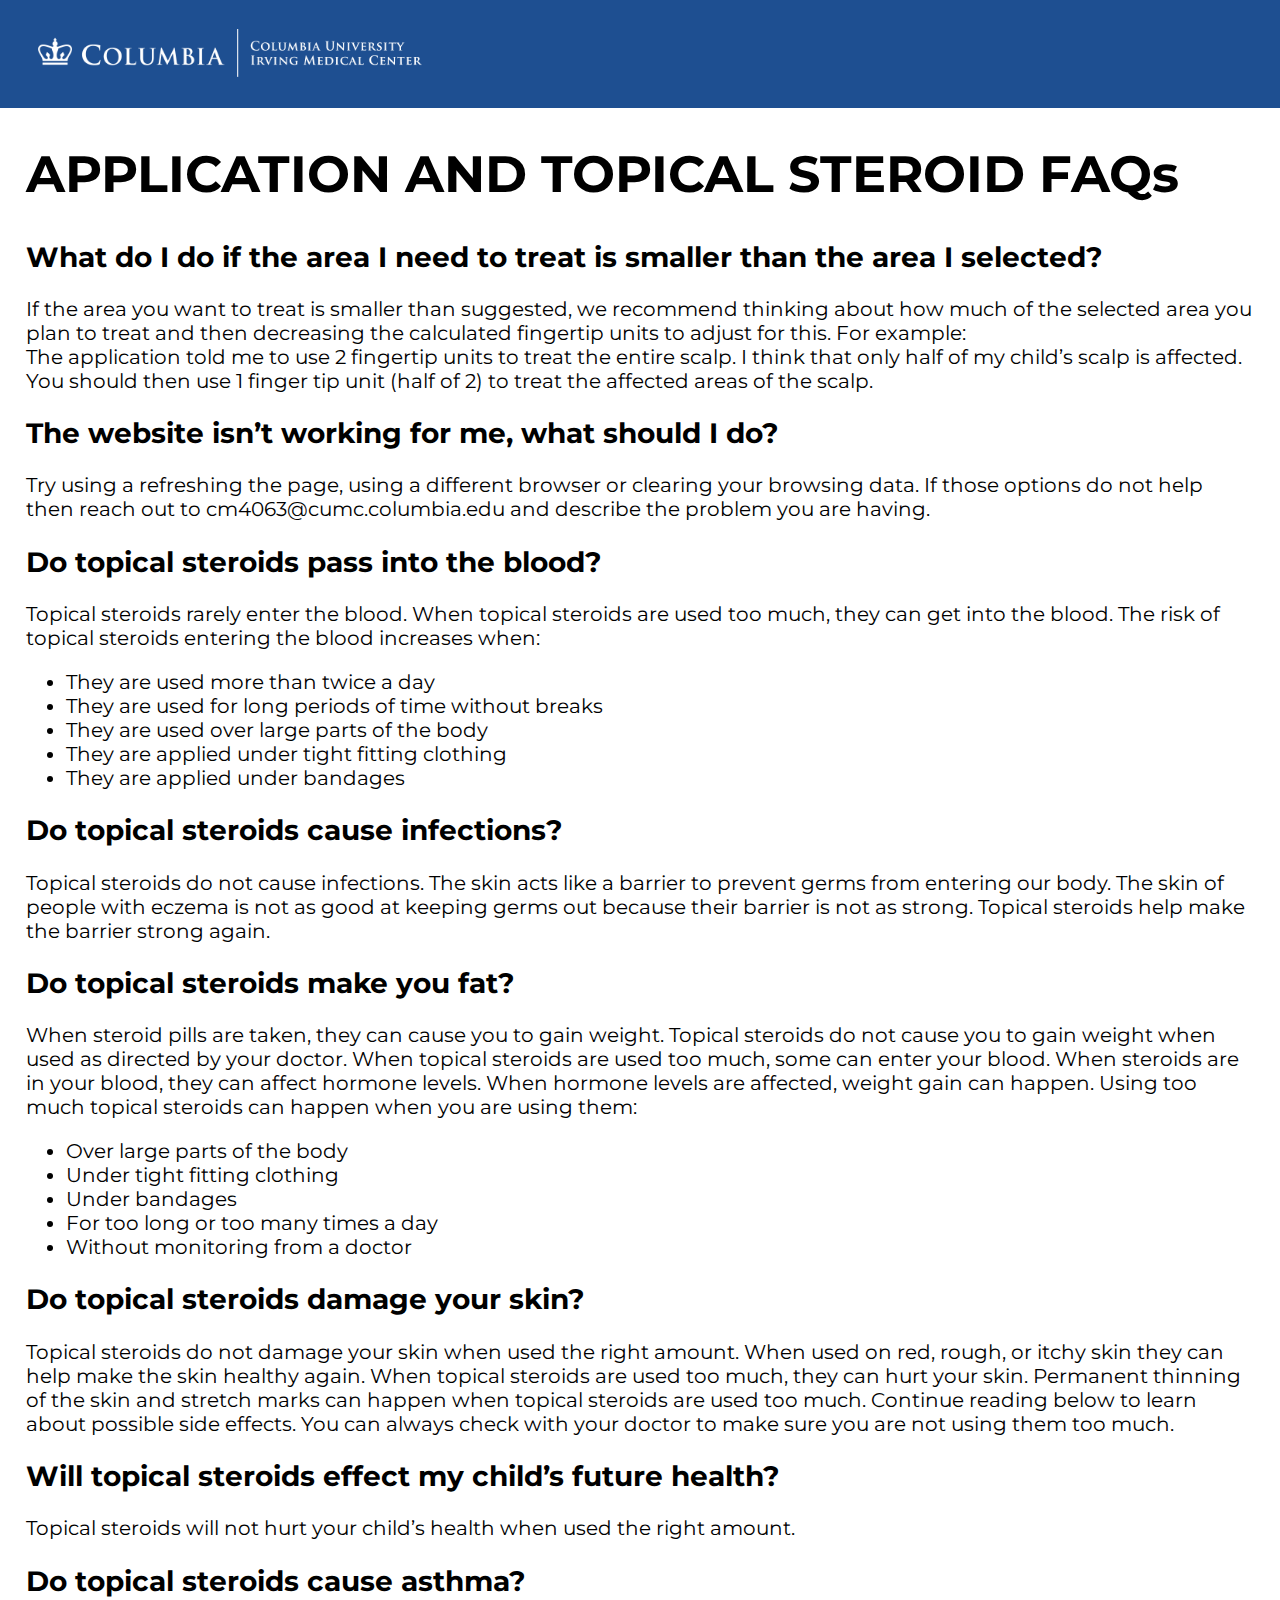
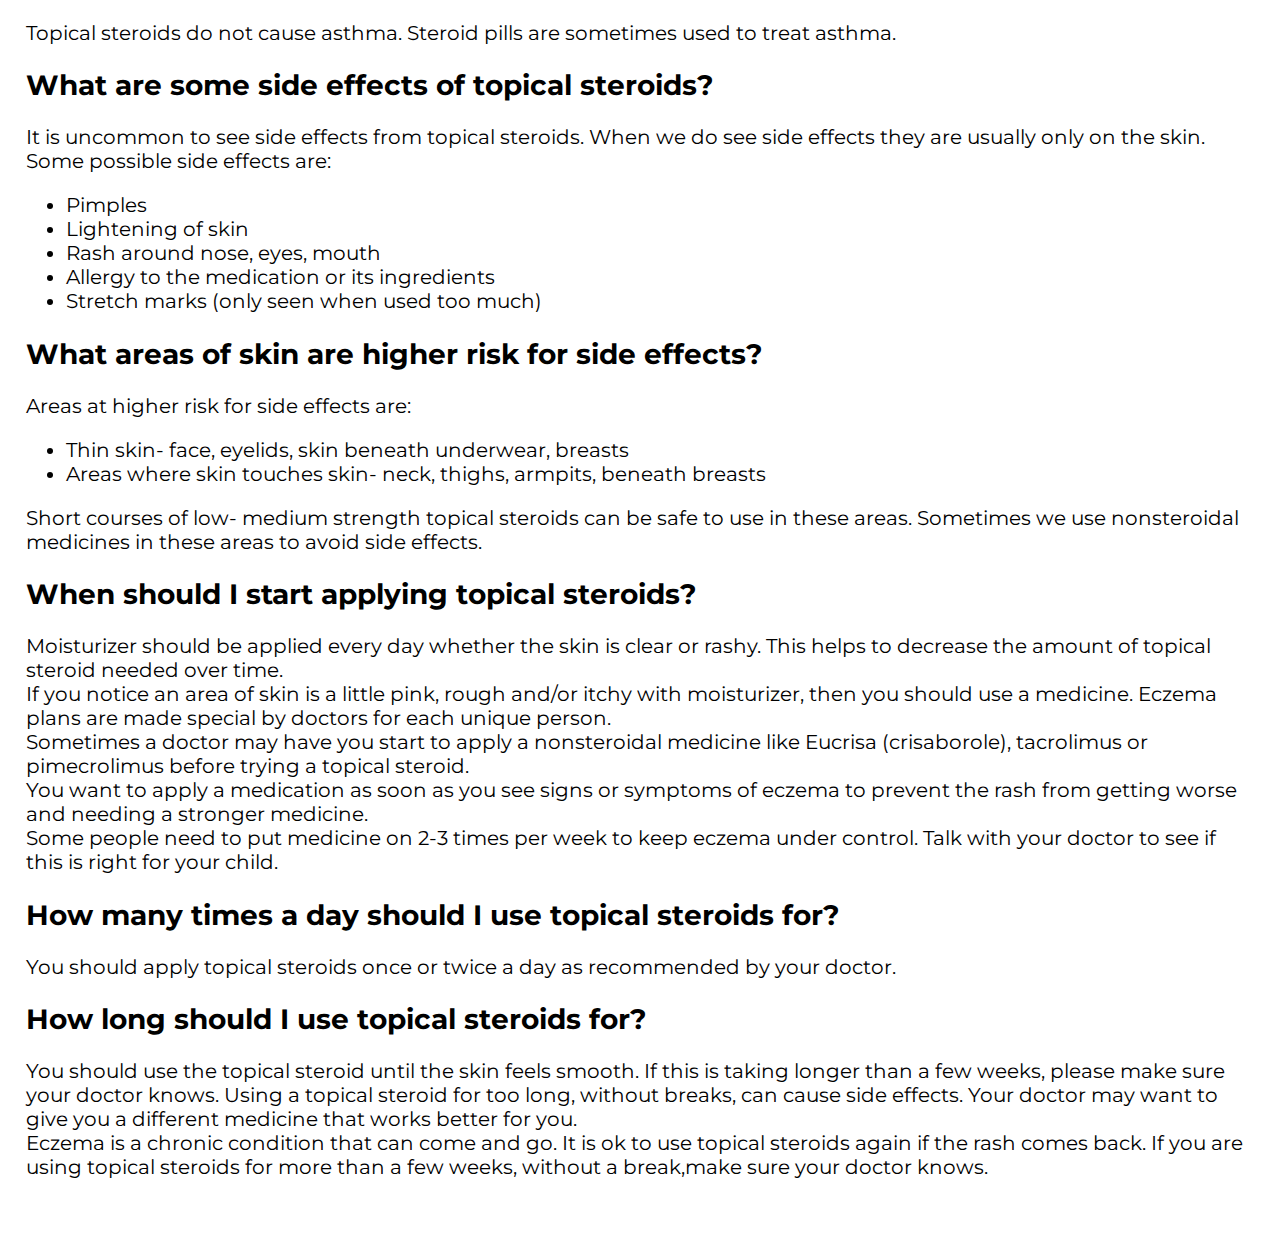
<file: faq.html>
<!DOCTYPE html>
<html lang="en">
  <head>
    <meta charset="utf-8" />
    <link href="style.css" rel="stylesheet" />
    <link href="faq.css" rel="stylesheet" />

    <title>ATICUS Web Study: FAW</title>
    <meta charset="utf-8" />
    <meta property="og:type" content="website">
    <meta property="og:title" content="ATICUS Web Study: FAQ" />

    <link rel="shortcut icon" href="./assets/favicon/favicon.ico">

    <link rel="preconnect" href="https://fonts.googleapis.com">
<link rel="preconnect" href="https://fonts.gstatic.com" crossorigin>
<link href="https://fonts.googleapis.com/css2?family=Montserrat:ital,wght@0,100;0,200;0,300;0,400;0,500;0,600;0,700;0,800;0,900;1,400;1,500;1,600;1,700&display=swap" rel="stylesheet">
    <link rel="stylesheet" href="https://cdnjs.cloudflare.com/ajax/libs/font-awesome/6.2.1/css/all.min.css" integrity="sha512-MV7K8+y+gLIBoVD59lQIYicR65iaqukzvf/nwasF0nqhPay5w/9lJmVM2hMDcnK1OnMGCdVK+iQrJ7lzPJQd1w==" crossorigin="anonymous" referrerpolicy="no-referrer" />
  </head>
  
  <body class="faq">
    <header>
      <a href="./index.html"><img src="assets/CUIMC_logo.png" title="CUIMC Logo" alt="CUIMC Logo"/></a>
    </header>


<div class="content">
	<h1>APPLICATION AND TOPICAL STEROID FAQs</h1>
<h2>What do I do if the area I need to treat is smaller than the area I selected?</h2>
<p>
If the area you want to treat is smaller than suggested, we recommend thinking about how much of the selected area you plan to treat and then decreasing the calculated fingertip units to adjust for this. For example: <br>
The application told me to use 2 fingertip units to treat the entire scalp. I think that only half of my child’s scalp is affected. You should then use 1 finger tip unit (half of 2) to treat the affected areas of the scalp.
</p>

<h2>The website isn’t working for me, what should I do?</h2>
<p>Try using a refreshing the page, using a different browser or clearing your browsing data. If those options do not help then reach out to cm4063@cumc.columbia.edu and describe the problem you are having.</p>

<h2>Do topical steroids pass into the blood?</h2>
<p>Topical steroids rarely enter the blood. When topical steroids are used too much, they can get into the blood.
The risk of topical steroids entering the blood increases when:
<ul>
<li>They are used more than twice a day</li>
<li>They are used for long periods of time without breaks</li>
<li>They are used over large parts of the body</li>
<li>They are applied under tight fitting clothing</li>
<li>They are applied under bandages</li>
</ul>
</p>


<h2>Do topical steroids cause infections?</h2>
<p>Topical steroids do not cause infections. The skin acts like a barrier to prevent germs from entering our body. The skin of people with eczema is not as good at keeping germs out because their barrier is not as strong. Topical steroids help make the barrier strong again.</p>


<h2>Do topical steroids make you fat?</h2>
<p>When steroid pills are taken, they can cause you to gain weight. Topical steroids do not cause you to gain weight when used as directed by your doctor. When topical steroids are used too much, some can enter your blood. When steroids are in your blood, they can affect hormone levels. When hormone levels are affected, weight gain can happen. Using too much topical steroids can happen when you are using them:
<ul>
<li>Over large parts of the body</li>
<li>Under tight fitting clothing</li>
<li>Under bandages</li>
<li>For too long or too many times a day</li>
<li>Without monitoring from a doctor</li>
</ul>
</p>

<h2>Do topical steroids damage your skin?</h2>
<p>Topical steroids do not damage your skin when used the right amount. When used on red, rough, or itchy skin they can help make the skin healthy again. When topical steroids are used too much, they can hurt your skin. Permanent thinning of the skin and stretch marks can happen when topical steroids are used too much. Continue reading below to learn about possible side effects. You can always check with your doctor to make sure you are not using them too much.</p>


<h2>Will topical steroids effect my child’s future health?</h2>
<p>Topical steroids will not hurt your child’s health when used the right amount.</p>


<h2>Do topical steroids cause asthma?</h2>
<p>Topical steroids do not cause asthma. Steroid pills are sometimes used to treat asthma.</p>


<h2>What are some side effects of topical steroids?</h2>
<p>It is uncommon to see side effects from topical steroids. When we do see side effects they are usually only on the skin. Some possible side effects are:
<ul>
<li>Pimples</li>
<li>Lightening of skin</li>
<li>Rash around nose, eyes, mouth</li>
<li>Allergy to the medication or its ingredients</li>
<li>Stretch marks (only seen when used too much)</li>
</ul>
</p>

<h2>What areas of skin are higher risk for side effects?</h2>
<p>Areas at higher risk for side effects are:</p>
<ul>
<li>Thin skin- face, eyelids, skin beneath underwear, breasts</li>
<li>Areas where skin touches skin- neck, thighs, armpits, beneath breasts</li>
</ul>
<p>
Short courses of low- medium strength topical steroids can be safe to use in these areas. Sometimes we use nonsteroidal medicines in these areas to avoid side effects.
</p>


<h2>When should I start applying topical steroids?</h2>
<p>
Moisturizer should be applied every day whether the skin is clear or rashy. This helps to decrease the amount of topical steroid needed over time.<br>
If you notice an area of skin is a little pink, rough and/or itchy with moisturizer, then you should use a medicine. Eczema plans are made special by doctors for each unique person. <br>
Sometimes a doctor may have you start to apply a nonsteroidal medicine like Eucrisa (crisaborole), tacrolimus or pimecrolimus before trying a topical steroid. <br>
You want to apply a medication as soon as you see signs or symptoms of eczema to prevent the rash from getting worse and needing a stronger medicine. <br>
Some people need to put medicine on 2-3 times per week to keep eczema under control. Talk with your doctor to see if this is right for your child.
</p>


<h2>How many times a day should I use topical steroids for?</h2>
<p>You should apply topical steroids once or twice a day as recommended by your doctor.</p>


<h2>How long should I use topical steroids for?</h2>
<p>You should use the topical steroid until the skin feels smooth. If this is taking longer than a few weeks, please make sure your doctor knows. Using a topical steroid for too long, without breaks, can cause side effects. Your doctor may want to give you a different medicine that works better for you.<br>
Eczema is a chronic condition that can come and go. It is ok to use topical steroids again if the rash comes back. If you are using topical steroids for more than a few weeks, without a break,make sure your doctor knows.
</p>
 </div>
  </body>
</html>
</file>
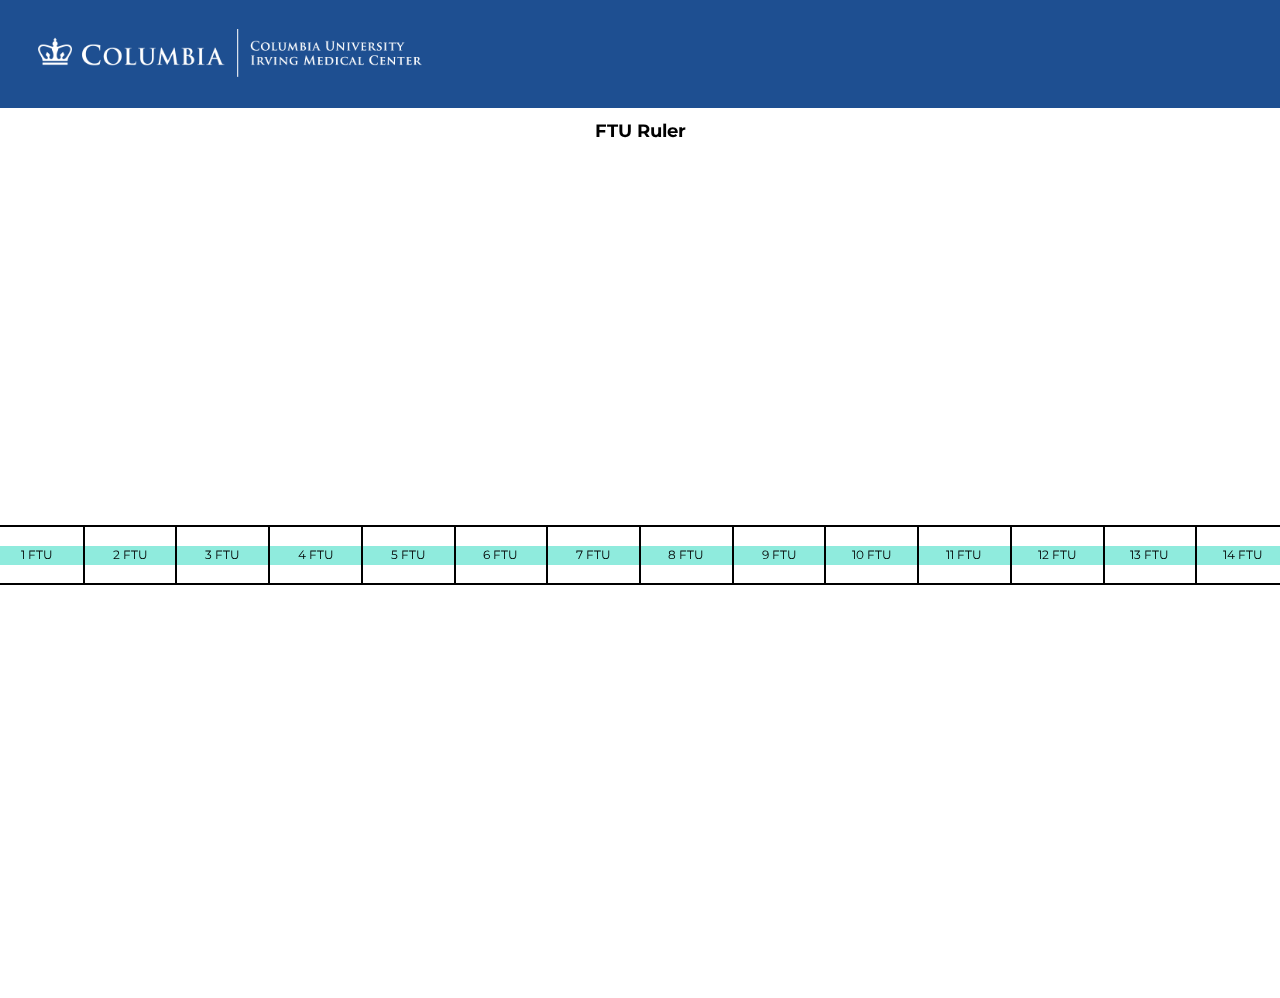
<file: ruler.html>
<!DOCTYPE html>
<html lang="en">
  <head>
    <meta charset="utf-8" />
    <link href="style.css" rel="stylesheet" />

    <title>ATICUS Web Study: FTU Ruler</title>
    <meta charset="utf-8" />
    <meta property="og:type" content="website">
    <meta property="og:title" content="ATICUS Web Study: FTU Ruler" />

    <link rel="shortcut icon" href="./assets/favicon/favicon.ico">

    <link rel="preconnect" href="https://fonts.googleapis.com">
<link rel="preconnect" href="https://fonts.gstatic.com" crossorigin>
<link href="https://fonts.googleapis.com/css2?family=Montserrat:ital,wght@0,100;0,200;0,300;0,400;0,500;0,600;0,700;0,800;0,900;1,400;1,500;1,600;1,700&display=swap" rel="stylesheet">
    <link rel="stylesheet" href="https://cdnjs.cloudflare.com/ajax/libs/font-awesome/6.2.1/css/all.min.css" integrity="sha512-MV7K8+y+gLIBoVD59lQIYicR65iaqukzvf/nwasF0nqhPay5w/9lJmVM2hMDcnK1OnMGCdVK+iQrJ7lzPJQd1w==" crossorigin="anonymous" referrerpolicy="no-referrer" />

    <style>
      .content {
        display: flex;
        flex-direction: column;
        justify-content: center;
        align-items: center;
        width: 100vw;
        height: 90vh;
        overflow: hidden;
      }
      #ruler {display: flex;}
      .ftu-measure {
        width: 2.4cm; height:1.5cm; display: flex;
        justify-content: center;align-items: center; border: 2px solid black;
        position: relative;
      }
      .ftu-measure:before {
        content: "";
        z-index: -1;
        width: 2.4cm; height:.5cm; position: absolute;
        background: #8febdd;
      }
      .ftu-measure:not(:last-child) {
        border-right: none;
      }
      #marker {
        width: 1cm;
        height: 1cm;
      }
      h1 {
        height: 2vh;
        font-size: 2vh;
        width: 100vw;
        text-align: center;
      }
      @media only screen and (max-device-width: 480px) {
        .ftu-measure { height: 2.4cm; width:1.5cm;}
        #ruler {
          flex-direction: column;
        }
        .ftu-measure:before {
          height: 2.4cm; width:.5cm;
        }
         .ftu-measure:not(:last-child) {
          border-right: 2px solid black;
          border-bottom: none;
        }
      }
    </style>
  </head>
  
  <body>
    <header>
      <a href="./index.html"><img src="assets/CUIMC_logo.png" title="CUIMC Logo" alt="CUIMC Logo"/></a>
    </header>
    <h1> FTU Ruler</h1>
    <div class="content">
    <div id="ruler">
    </div>
      </div>
      <div id="marker"></div>
    <script type="text/javascript">
      var width = screen.width / document.getElementById('marker').offsetWidth;
      var height = screen.height / document.getElementById('marker').offsetHeight;
      var rulerLength;
      if (screen.width < 480) {
        rulerLength = Math.floor((height*.9)/2.4);
      } else {
        rulerLength = Math.floor(width/2.4);
      }

      for (var i = 0; i < rulerLength; i++) {
        var ftuSegment = document.createElement("div");
        ftuSegment.innerHTML = `${i+1} FTU`;
        ftuSegment.className = "ftu-measure";
        document.getElementById("ruler").appendChild(ftuSegment);
    }
    </script>
  </body>

</html>
</file>
<file: style.css>
:root {
	font-size: 1.3vh;
	font-family: "Montserrat", sans-serif;
};

* {
	margin: 0;
	padding: 0;
}

body:not(.faq) {
	height: 100vh;
	overflow: hidden;
	/*width: 100vw;*/
	position: fixed;
	right: 0;
	left: 0;
	margin:0;
	top: 0;
}

.page {
	width: 100vw;
	height: 100vh;
	background: white;
	position: absolute;
	z-index: 2;
	padding: 0rem 0rem;
	transition: .7s;
	left:0;
}

@keyframes fadein {
	0% {
		opacity: 0;
	}
	100% {
		opacity: 1;
	}
}


h1 {
	font-size: 4vw;
}
h1.welcome-text {
	font-size: 3.3rem;
	line-height: .4rem;
	font-weight: bold;
	color:#333333;
}
h3.instruction-text {
	font-size: 2.3rem;
	color: #757575;
	margin:0;
	margin-bottom: 2rem;
	font-weight: 600;
}

.age-select-options {
	padding-left: 1rem;
	margin-top: 2rem;
}
#ftu-instructions {
	margin-top: 3rem;
	padding: 0 2vw;
	font-family: 'Montserrat',sans-serif;

}
span#ftu-explanation {
	padding: 0 2vw;
	font-size: 2rem;
	font-weight: bold;
}
.age-select-option, #ftu-instructions span {
	display: block;
	border: none;
	outline: none;
	background: none;
	position: relative;
	font-size: 2.5rem;
	transition: .2s;
	opacity: 0;
	animation-name: fadein;
	animation-duration: .8s;
	animation-fill-mode: forwards;
	font-weight: 600;
	color: #333333;
}
span.start-anim {
	opacity: 0;
	animation-name: fadein;
	animation-duration: .8s;
	animation-fill-mode: forwards;
}
 #ftu-instructions span {
 	font-size: 2rem;
 }

#total-ftu {
	margin-top: 1vh;
}
#one-week-ftu {
	margin-top: .5vh;
}
 #total-ftu,#one-week-ftu,#two-week-ftu {
 	font-size: 2.4rem;
	padding: 0 2vw;
	color: #333333;
 }
 #one-week-ftu,#two-week-ftu {
 	font-size: 1.9rem;
 }
 #two-week-ftu:after {
	content: "";
	display: block;
	width: 100%;
	margin: auto;
	height: 1px;
	background: black;
	margin-bottom: 2vh;
	margin-top: 3vh;
 }

.age-select-option:before {
	position: relative;
	content:"";
	background: #cff0ff;
	top: 0rem;
	bottom: 0rem;
	right: 0;
	left: 0;
	z-index: -1;
	transform: scaleX(0);
	transition: .2s;
	transform-origin: 0;
}
.age-select-option:hover {
	padding-left: 10px;
	padding-right: 10px;
}
.age-select-option:hover:before {
	transform: scaleX(1);
}

.age-select-option:active {
	color: black;
}


.age-select-option:active:before {
	background: #9df5e8;
}

.body-diagram-wrapper {
	width: 10vw;
	height: 10vw;
	position: absolute;
	bottom: calc(50% + 6.5vw);
	transform: scale(1.8);
	z-index: 0;
	transition: .3s;
	pointer-events: none;
}
.body-diagram-wrapper:not(.reversed) {
	left: calc(40% - 5.7vw);
}
.body-diagram-wrapper.reversed {
	z-index: 10;
	right: calc(40% - 5.7vw);
}



.body-diagram-wrapper .body-diagram-part {
	position: absolute;
	pointer-events: none;
}
.body-diagram--head {
	top: .2vw;
}

svg.body-outlines {
	position: absolute;
	z-index: 1;
}

svg.body-outlines, svg.body-outlines * {
	pointer-events: none;
}

.body-part-fill {
	fill: #f7fdff;
	stroke: #8febdd;
	stroke-width: .4px;
	pointer-events: all;

}

.cls-1{fill:none;}.cls-2{fill:#ff0b0b;}

.body-diagram-wrapper .body-diagram-part .body-part-fill.filled {
	fill: #8febdd !important;
}

.body-diagram-wrapper .body-diagram-part .body-part-fill:hover {
	fill: #cff0ff;
}
.body-diagram-wrapper .body-diagram-part .body-part-fill:active {
	fill: #8febdd;
}

.body-diagram-wrapper .body-diagram-part .body-part-fill.filled:hover {
	fill: #59ffd6 !important;
}

.body-diagram-wrapper .body-diagram-part .body-part-fill.filled:active {
	fill: #cff0ff;
}

div#body-diagram-viewname {
	width: 10vw;
	text-align: center;
	font-size: 1.3rem;
	position: absolute;
	font-weight: 600;
	top: 5vh;
	color: #757575;
	pointer-events: none;
}
div#body-diagram-viewname:not(.reversed div#body-diagram-viewname) {
	left: -6.5vw;
}
.reversed div#body-diagram-viewname {
	right: -6vw;
}

#reverse-button, #restart-button, .button {
	border: none;
	background: none;
	display: flex;
	align-items: center;
	background: #1E4F91;
	color: white;
	transition: .1s;
	position: absolute;
	right: 2vw;
	padding: .4vh 2vh;
	border-radius: 5px;
}
#reverse-button, .button {
	bottom: 2vh;
}
.restart-button i {
	font-size: 3rem;
}
#restart-button {
	padding: 1.4vh;
	z-index: 100;
	flex-direction: column;
	font-size: 1.5rem;
	top: 13vh;
	right: 4vw;
}
.restart-button span {
	margin-top: 1rem;
}
.restart-button:hover {
	transform: scale(1.1);
}


#button-container {
	position: absolute;
	z-index: 20;
	bottom: 0;
	width: 100vw;
	justify-content: center;
	display: flex;
	align-items: center;
	height: 20vh;
}

#proceed-button, #back-button, #restart-button-bar {
	width: 15vw;
	background: #1E4F91;
	color: white;
	border: none;
	display: flex;
	align-items: center;
	justify-content: space-around;
	padding: .5vw;
	margin: 0 2vw;
	border-radius: 5px;
}

#restart-button-bar {
	width: 10vw;
}


#reverse-button i, #proceed-button i, #back-button i, #restart-button-bar i {
	font-size: 1.8rem;
}

#reverse-button i {
	font-size: 3.4rem;
	margin-right: 10px;
}
#reverse-button span, #proceed-button span, #back-button span, #restart-button-bar span {
	margin-top: .4rem;
	font-size: 1.4rem;
	margin-bottom: .3vw;
	font-weight: bold;
	font-family: 'Montserrat',sans-serif;
}
#reverse-button span {
	text-align: left;
}


.restart-button:hover,#reverse-button:hover, #proceed-button:hover, #back-button:hover, .button:hover {
	transform: scale(1.03);
	cursor: pointer;
}
.restart-button:active,#reverse-button:active, #proceed-button:active, #back-button:active, .button:active {
	transform: scale(.97);
}

.faq-text {
	font-weight: bold;
	font-size: 1.85rem;
	margin: 0;
	margin-top:.2rem;
	font-style: italic;
}

.faq-text a {
	color: #2863ed;
}



.fadeout {
	opacity: 0;
	transform: translateX(-10vw);
}
.hidden {
	opacity: 0;
	pointer-events: none;
	transform: translateX(10vw);
}
.fadein {
	opacity: 1;
	transform: translateX(0vw);
}

header {
	background: #1E4F91;
	position: relative;
	top: 0;
	left: 0;
	z-index: 100;
	height: 8vh;
	width: 100vw;
	padding: 2vh 3vw;
	display: flex;
	align-items: center;
}

header img {
	width: 30vw;

}

/*#pages-container .page {
	top: 8vh;
}*/

.page-header {
	height: 15vh;
	width: 100vw;
	background: #F5F5F5;
	margin: 0;
	display: flex;
	flex-direction: column;
	justify-content: center;
	align-items: center;
	padding-top: 2vh;
}
.shortened {
	height: 10vh;
}

.lengthened {
	height: 25vh;
}

.child-information-container {
	width: 65vw;
	height: 20vh;
	background: white;
	filter: drop-shadow(0px 2px 6px rgba(0, 0, 0, 0.25));
	margin: 4vh auto;
	border-radius: 8px;
	padding: 2vh 5vw;
	display: grid;
	grid-template-columns: 1fr 1fr;
	grid-template-rows: 1fr 1fr;
	border: 1pt solid #AAAAAA;
	/*padding-bottom: 5vh;*/
	display: flex;
	flex-direction: column;
	justify-content: space-around;
}
.child-information-container-field {
	font-size: 1.9rem;
}


.child-information-container label {
	font-size: 2rem;
	font-weight: bold;
	color: #333333;
}
.child-information-container select, .child-information-container input {
	font-size: 1.8rem;
	border: 1pt #A5A8B1 solid;
	border-radius: 4px;
	background: white;
	/*outline: none;*/
}
.child-information-container input {
	width: 10vw;
}

#autofill-button, #autofill-back-button, #open-autofill-button {
	/*grid-column: 1 / 3;*/
	border: 2px solid #1E4F91;
	color: #1E4F91;
	font-weight: bold;
	background: white;
	font-size: 1.65rem;
	font-family: 'Montserrat';
	padding: 1vh;
	border-radius: 4px;
	height: 6vh;
}
#autofill-button:hover, #autofill-back-button:hover, #open-autofill-button:hover {
	border-color: #1E4F91;
	background: #1E4F91;
	color: white;
	cursor: pointer;
}
#autofill-button:disabled, #open-autofill-button:disabled {
	border-color: #8692a3;
	color: #8692a3;
	background: white;
	cursor: not-allowed;
}

#FTU-graphic {
	display: block;
	width: 30vw;
	padding-right: 2vw;
}
.FTU-instruction-container {
	display: flex;
	justify-content: space-around;
	align-items: center;
	height: 100%;
	padding-top: 2vh;
	padding-bottom: 4vh;
}
.modal-container {
	width: 100vw;
	height: 100vh;
	top: 0;
	left: 0;
	position: absolute;
	z-index: 100;
	background: rgba(0,0,0,.2);
}
.modal-body {
	background: white;
	width: 60vw;
	margin: auto;
	margin-top: 23vh;
}
#password-modal {
	z-index: 101;
}
#password-modal .modal-body {
	width: 100vw;
	height: 100vh;
	margin-top: 0vh;
	display: flex;
	justify-content: center;
	align-items: center;
	flex-direction: column;
	font-size: 2rem;
}
#password-modal input {
	font-size: 2rem;
}
#password-modal button {
	margin-top: 20px;
	font-size: 1.7rem;
	background: #1E4F91;
	color: white;
	border: none;
	display: flex;
	align-items: center;
	justify-content: space-around;
	padding: .5vw;
	border-radius: 5px;
}
#password-modal button:hover {
	cursor: pointer;
}
.modal-body h3 {
	width: 100%;
	font-size: 4rem;
	text-align: center;
	padding-top: 2vh;
	margin-bottom: 0;
	padding-bottom: 0;
}
.modal-body p {
	font-size: 1.8rem;
	text-align: center;
	padding: 0 1em;
	padding-bottom: 1.5em;
}
.button {
	font-size: 2.4rem;
	padding: 10px 20px;
}

#button-container {
	pointer-events: none;
}
.interactible {
	pointer-events: all;
}
.child-information-fields-parent {
	display: flex;
	justify-content: space-between;
}
#final-page-parent > div {
	height:45vh;
	display:grid;
	grid-template-columns: 1fr 1fr;
}
.ftu-amount-container {
	height:45vh;
	margin-right: .6vw;
	overflow-y: scroll;
}
.restart-button {
	background: #e83a2a !important;
}


@media only screen and (max-device-width: 480px) {
	.modal-body {
		width: 90%;
		height: 80vh;
		overflow-y: scroll;
		margin-top: 4vh;
	}
	header img {
		width: 80vw;
	}
	h1.welcome-text {
		width: 95%;
		font-size: 1.6rem;
		text-align: center;
		line-height: 2.2rem;
		margin-top: 0vh;
	}
	h3.instruction-text {
		width: 90%;
		font-size: 1.4rem;
		text-align: center;
	}
	.child-information-container {
		margin: 4vh auto;
		width: 85vw;
	}
	#open-autofill-button {
		height: auto;
	}
	.child-information-fields-parent {
		flex-direction: column;
	}
	.child-information-container-field {
		display: flex;
		justify-content: space-around;
		align-items: flex-end;
		margin-bottom: 2vh;

	}
	.child-information-container-field label {
		margin-right: 5vw;
		position: relative;
	}
	#age-error {
		position: absolute;
		bottom: -3vh;
		width: 90vh;
		left: 0;
	}
	#proceed-button, #back-button, #restart-button-bar {
		width: 30vw;
		height: 13vh;
		flex-direction: column;
	}
	#button-container {
		bottom: 10vh;
	}
	#back-button {
		flex-direction: column-reverse;
	}
	#proceed-button i, #back-button i {
		font-size: 6rem;
	}
	#restart-button-bar i {
		font-size: 4rem;
	}
	#restart-button {
		top: 15px;
	}
	.restart-button {
		background-color: rgba(30, 80, 145, 0.9);
		top: 2vh;
	}
	#reverse-button, .button {
		bottom: 17vh;
		padding: 1vh 2vh;
	}
	.body-diagram-wrapper {
		height: 25vw;
		width: 25vw;
		bottom: auto;
		top: 16vh;
		right: auto;
		left: 15vw !important;
	}
	.body-diagram-wrapper.reversed {
		top: 23vh;
		left: auto !important;
		right: 15vw;
	}
	div#body-diagram-viewname {
		top: auto;
		left: auto !important;
		bottom: -15vh;
		right: 7.5vw;
		text-align: center;
	}
	.reversed div#body-diagram-viewname {
		left: auto !important;
		top: -3vh;
		right: 7.5vw;
	}
	.lengthened {
		height: 15vh;
	}
	#final-page-parent {
		height:75vh;
		overflow-y: scroll;
		width: 100vw;
		display:block;
	}
	#final-page-parent > div {
		height: auto !important;
		width: 100vw;
		display:flex;
		flex-direction: column-reverse;
	}
	.FTU-instruction-container {
		flex-direction: column;
	}
	.faq-text {
		text-align: center;
		font-size: 1.6rem;
		width: 80vw;
	}
	#FTU-graphic {
		width: 45vw;
	}
	.ftu-amount-container {
		overflow: auto;
		height: auto;
	}
	#two-week-ftu {
		margin-top:1vh;
		margin-bottom: 3vh;
	}
	#ftu-amount-container span {
		font-size: 1.05rem;
	}
	#ftu-amount-container {
		margin-bottom: 50vh;
		padding: 0 1vw;
	}
	span#ftu-explanation {
		font-size: 1.8rem;
	}
	#ftu-instructions {
		font-size: 1.8rem;
	}
}





.hidden .body-part-fill {
	pointer-events: none;
}


.hidden {
	display: hidden;
	pointer-events: none;
}
</file>
<file: faq.css>
:root {
	font-size: 1.3vh;
	font-family: "Montserrat", sans-serif;
};

* {
	margin: 0;
	padding: 0;
}
body {
	height: 100vh;
	position: all;
	margin: 0;
	overflow-x: hidden;
}

div.content {
	padding: 0vh 2vw;
	padding-bottom: 5vh;
}
h2 {
	font-size: 2.4em;
}
p, li {
	font-size: 1.7em;
}
</file>
